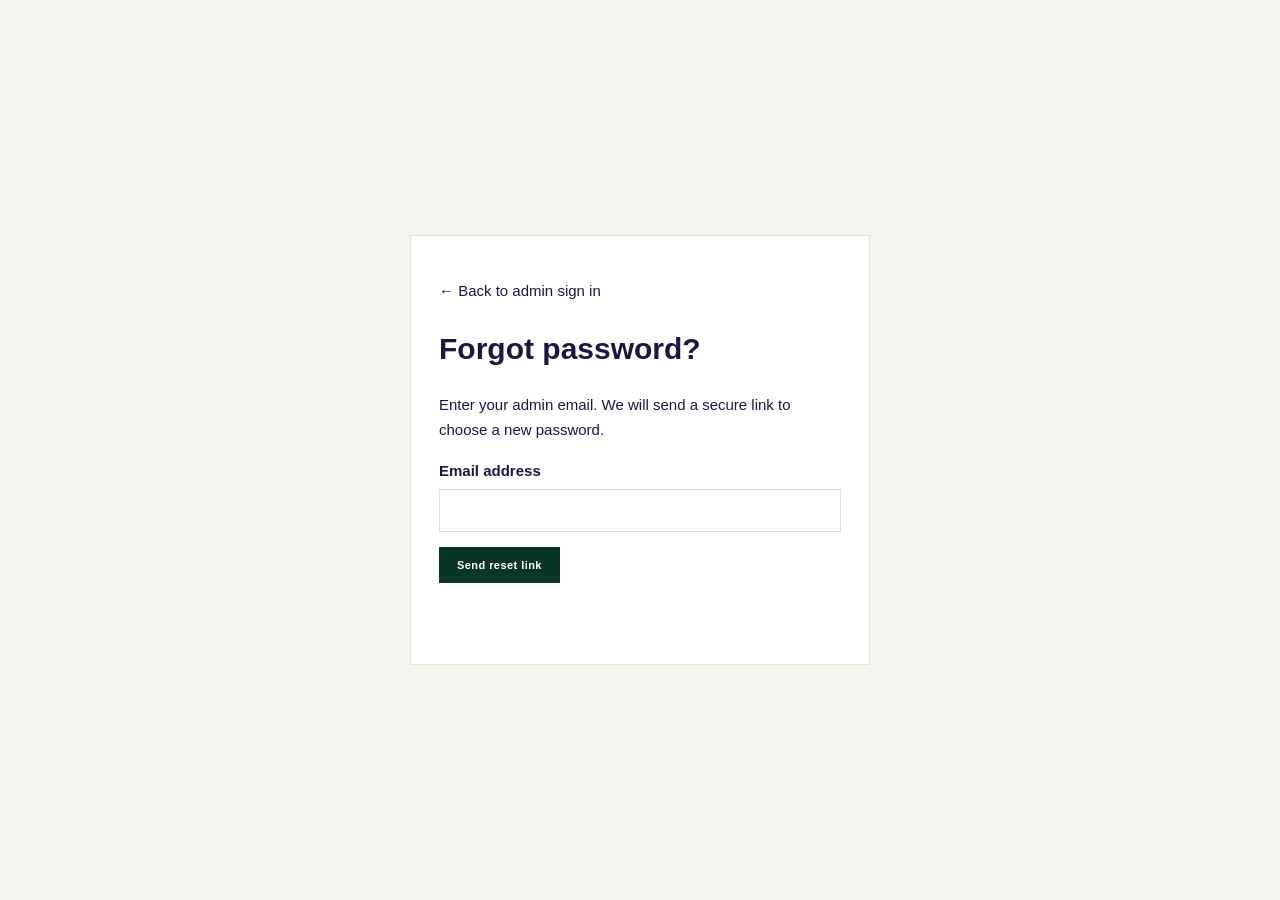
<file: forgot-password.html>
<!doctype html>
<html lang="en"><head><meta charset="utf-8"><meta name="robots" content="noindex, nofollow"><meta name="viewport" content="width=device-width,initial-scale=1"><meta name="theme-color" content="#092c24"><title>Reset Admin Password | Pakistan Scholars</title><link rel="stylesheet" href="styles.css"><style>
body{background:#f4f5ef;min-height:100vh;display:grid;place-items:center;padding:20px}.card{background:white;width:min(100%,460px);padding:28px;border:1px solid #e1e5dc}.field label{display:block;font-weight:700;margin:16px 0 6px}.field input{width:100%;padding:13px;border:1px solid #dce2da}.btn{background:#0c352a;color:white;border:0;padding:12px 18px;cursor:pointer}.status{font-size:14px;line-height:1.5;min-height:24px}
</style></head><body><main class="card"><p><a href="admin.html">← Back to admin sign in</a></p><h1>Forgot password?</h1><p>Enter your admin email. We will send a secure link to choose a new password.</p><form id="resetForm"><div class="field"><label for="email">Email address</label><input id="email" type="email" autocomplete="email" required></div><p><button class="btn" type="submit">Send reset link</button></p></form><p class="status" id="status" role="status"></p></main>
<script type="module">
import{createClient}from"https://esm.sh/@supabase/supabase-js@2.119.0";
const db=createClient("https://vuptztqeqblngbpflqzt.supabase.co","sb_publishable_fglLwYtA9GpLJdkwRc90Jw_dNw7TtK8");
const form=document.getElementById("resetForm"),status=document.getElementById("status");
form.addEventListener("submit",async e=>{e.preventDefault();status.textContent="Sending secure reset link…";const{error}=await db.auth.resetPasswordForEmail(document.getElementById("email").value.trim(),{redirectTo:location.origin+"/reset-password.html"});status.textContent=error?"Could not send link: "+error.message:"If this email has an account, a password reset link has been sent. Check Inbox and Spam.";});
</script></body></html>
</file>
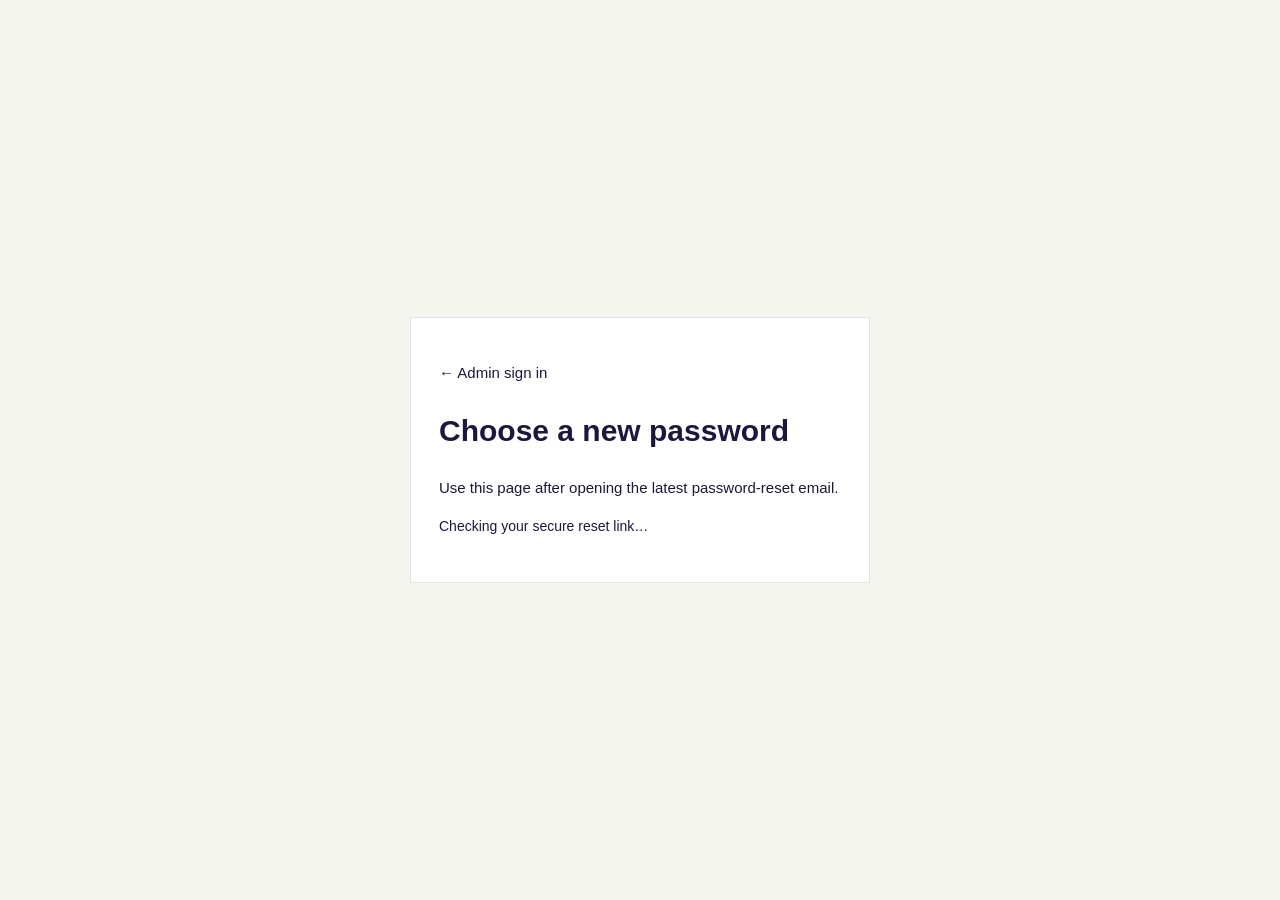
<file: reset-password.html>
<!doctype html>
<html lang="en"><head><meta charset="utf-8"><meta name="robots" content="noindex, nofollow"><meta name="viewport" content="width=device-width,initial-scale=1"><meta name="theme-color" content="#092c24"><title>Choose New Password | Pakistan Scholars</title><link rel="stylesheet" href="styles.css"><style>
body{background:#f4f5ef;min-height:100vh;display:grid;place-items:center;padding:20px}.card{background:white;width:min(100%,460px);padding:28px;border:1px solid #e1e5dc}.field label{display:block;font-weight:700;margin:16px 0 6px}.field input{width:100%;padding:13px;border:1px solid #dce2da}.btn{background:#0c352a;color:white;border:0;padding:12px 18px;cursor:pointer}.status{font-size:14px;line-height:1.5;min-height:24px}form[hidden]{display:none}
</style></head><body><main class="card"><p><a href="admin.html">← Admin sign in</a></p><h1>Choose a new password</h1><p>Use this page after opening the latest password-reset email.</p><form id="passwordForm" hidden><div class="field"><label for="newPassword">New password</label><input id="newPassword" type="password" minlength="12" autocomplete="new-password" required></div><div class="field"><label for="confirmPassword">Confirm new password</label><input id="confirmPassword" type="password" minlength="12" autocomplete="new-password" required></div><p><button class="btn" type="submit">Save new password</button></p></form><p class="status" id="status" role="status">Checking your secure reset link…</p></main>
<script type="module">
import{createClient}from"https://esm.sh/@supabase/supabase-js@2.119.0";
const db=createClient("https://vuptztqeqblngbpflqzt.supabase.co","sb_publishable_fglLwYtA9GpLJdkwRc90Jw_dNw7TtK8");
const form=document.getElementById("passwordForm"),status=document.getElementById("status");
let recoveryReady=false;
db.auth.onAuthStateChange((event,session)=>{if(event==="PASSWORD_RECOVERY"&&session){recoveryReady=true;form.hidden=false;status.textContent="Reset link verified. Enter your new password below."; }});
const{data:{session},error}=await db.auth.getSession();
if(error)status.textContent="Could not verify reset session: "+error.message;
else if(session&&!recoveryReady){form.hidden=false;status.textContent="Secure session found. You can choose a new password.";}
else if(!recoveryReady)status.textContent="No active reset session found. Please request a fresh reset email and open its newest link on this device.";
form.addEventListener("submit",async e=>{e.preventDefault();const p=document.getElementById("newPassword").value,c=document.getElementById("confirmPassword").value;if(p.length<12){status.textContent="Password must be at least 12 characters.";return;}if(p!==c){status.textContent="Passwords do not match.";return;}status.textContent="Saving new password…";const{error}=await db.auth.updateUser({password:p});if(error){status.textContent="Could not update password: "+error.message;return;}status.textContent="Password updated successfully. You can now sign in to the admin dashboard.";form.hidden=true;await db.auth.signOut();});
</script></body></html>
</file>
<file: styles.css>
:root{--green:#101D3A;--green2:#1D3158;--gold:#BFC8D8;--cream:#F2F4F8;--ink:#253247;--muted:#697587;--line:#DCE1E9;--white:#fff;--serif:"Playfair Display",Georgia,serif;--sans:"DM Sans",Arial,sans-serif}*{box-sizing:border-box}html{scroll-behavior:smooth;scroll-padding-top:88px}body{margin:0;font-family:var(--sans);color:var(--ink);background:#fff;font-size:15px;line-height:1.65}a{color:inherit;text-decoration:none}img{display:block;width:100%;object-fit:cover}.container{width:min(1160px,calc(100% - 48px));margin:auto}.topbar{background:#0B1428;color:#d7e2db;font-size:11px;letter-spacing:.04em}.topbar-inner{height:37px;display:flex;align-items:center;justify-content:space-between}.topbar a{color:#fff}.top-sep{margin:0 12px;color:#72867d}.site-header{height:82px;background:#fff;position:sticky;top:0;z-index:20;border-bottom:1px solid rgba(15,50,39,.08)}.nav-wrap{height:100%;display:flex;align-items:center;justify-content:space-between}.brand{display:flex;align-items:center;gap:11px}.brand-mark{width:43px;height:43px;border:1px solid var(--gold);background:var(--green);color:var(--gold);display:grid;place-items:center;font-family:var(--serif);font-weight:800;font-size:18px;letter-spacing:-2px}.brand-copy{display:flex;flex-direction:column;line-height:1.3}.brand-copy strong{font-size:12px;letter-spacing:.11em;color:var(--green);font-weight:800}.brand-copy small{font-size:9px;letter-spacing:.17em;color:#8a918b;margin-top:4px}.main-nav{display:flex;align-items:center;gap:27px;font-size:12px;font-weight:700;color:#526078}.main-nav>a:not(.nav-cta):hover,.main-nav>a.active{color:#6D7F9E}.nav-cta{background:var(--green);color:#fff;padding:13px 18px}.nav-cta span{color:var(--gold);margin-left:9px}.menu-toggle{display:none;background:none;border:0;font-size:25px;color:var(--green)}.hero{height:650px;min-height:570px;position:relative;background:#17294A url("https://images.unsplash.com/photo-1503676260728-1c00da094a0b?auto=format&fit=crop&w=2200&q=90") center 44%/cover no-repeat;color:#fff;display:flex;align-items:center}.hero-shade{position:absolute;inset:0;background:linear-gradient(90deg,rgba(4,28,22,.94) 0%,rgba(5,34,27,.79) 43%,rgba(5,34,27,.14) 100%),linear-gradient(0deg,rgba(5,27,22,.38),transparent 40%)}.hero-content{position:relative;padding-bottom:25px}.eyebrow{display:flex;align-items:center;gap:10px;font-size:10px;letter-spacing:.2em;font-weight:800;color:#7B8CA8}.eyebrow>span{width:25px;height:1px;background:var(--gold)}.eyebrow.light{color:#e4d3a8}.hero h1,.section-heading h2,.intro-copy h2,.academics-copy h2,.admissions-grid h2{font-family:var(--serif);font-size:clamp(42px,5.7vw,70px);line-height:1.08;letter-spacing:-.035em;font-weight:600;margin:22px 0}.hero h1 em,.section-heading h2 em,.intro-copy h2 em,.academics-copy h2 em,.admissions-grid h2 em{font-weight:600;color:var(--gold)}.hero-lead{max-width:490px;color:#e0e8e2;font-size:16px;line-height:1.8}.hero-actions{display:flex;align-items:center;gap:30px;margin-top:30px}.btn{display:inline-flex;align-items:center;justify-content:center;gap:28px;padding:15px 20px;font-size:11px;font-weight:800;letter-spacing:.04em;border:0;cursor:pointer;transition:transform .2s,background .2s}.btn:hover{transform:translateY(-2px)}.btn-gold{background:var(--gold);color:#18271f}.btn-gold:hover{background:#DCE3EF}.btn span{font-size:17px}.text-link{font-size:11px;font-weight:700}.light-link{color:#fff}.light-link span{color:var(--gold);margin-left:8px}.hero-note{display:flex;align-items:center;gap:13px;margin-top:67px}.note-icon{width:35px;height:35px;border:1px solid rgba(191,200,216,.7);color:var(--gold);display:grid;place-items:center}.hero-note span:last-child{display:flex;flex-direction:column}.hero-note strong{font-size:11px}.hero-note small{font-size:10px;color:#c4d0c9}.hero-bottom{position:absolute;bottom:0;left:0;right:0;border-top:1px solid rgba(255,255,255,.2);padding:14px max(24px,calc((100% - 1160px)/2));display:flex;justify-content:space-between;color:#d4ded7;font-size:9px;letter-spacing:.15em}.section-pad{padding:105px 0}.intro-grid{display:grid;grid-template-columns:1fr 1fr;gap:100px;align-items:center}.intro-visual{position:relative;padding:0 28px 35px 0}.intro-main-img{height:470px;object-fit:cover}.image-stamp{position:absolute;right:0;top:35px;background:var(--gold);width:115px;height:115px;display:flex;flex-direction:column;align-items:center;justify-content:center;color:var(--green)}.image-stamp strong{font-family:var(--serif);font-size:34px;line-height:1}.image-stamp span{text-align:center;font-size:8px;letter-spacing:.15em;line-height:1.5;margin-top:7px;font-weight:800}.intro-caption{position:absolute;bottom:0;left:30px;background:#fff;padding:14px 20px;font-size:10px;font-weight:700;letter-spacing:.04em;box-shadow:0 8px 30px #1b302013}.caption-line{display:inline-block;width:25px;height:1px;background:var(--gold);vertical-align:middle;margin-right:10px}.intro-copy h2,.section-heading h2{font-size:clamp(38px,4.2vw,53px);color:var(--green);margin:19px 0}.intro-copy h2 em,.section-heading h2 em{color:#8191AA}.intro-copy p{color:var(--muted);font-size:13px;line-height:1.9}.intro-copy p.lead{font-size:17px;color:#44536A;line-height:1.7}.under-link{display:inline-flex;gap:25px;align-items:center;border-bottom:1px solid #AEB9CA;padding-bottom:8px;margin-top:18px;font-size:11px;font-weight:800;color:var(--green)}.under-link span{color:#a47c36;font-size:18px}.mini-stats{display:flex;gap:42px;margin-top:44px;padding-top:25px;border-top:1px solid var(--line)}.mini-stats div{display:flex;flex-direction:column}.mini-stats strong{font-family:var(--serif);font-size:27px;color:var(--green)}.mini-stats span{font-size:9px;color:var(--muted);letter-spacing:.07em}.values-band{background:var(--cream);padding:38px 0}.values-grid{display:grid;grid-template-columns:repeat(3,1fr);gap:45px}.values-grid>div{display:flex;gap:19px;align-items:flex-start}.value-no{font-family:var(--serif);font-size:25px;color:#8C9CB5}.values-grid h3{font-family:var(--serif);font-size:18px;color:var(--green);margin:0 0 5px}.values-grid p{font-size:11px;color:var(--muted);margin:0;max-width:230px}.section-heading{display:flex;align-items:flex-end;justify-content:space-between;gap:50px;margin-bottom:42px}.section-heading h2{margin-bottom:0}.section-heading>p{max-width:360px;color:var(--muted);font-size:12px;line-height:1.9;margin:0 0 5px}.campus-section{background:#fff}.campus-grid{display:grid;grid-template-columns:1fr 1fr;gap:25px}.campus-card{border:1px solid var(--line);background:#fff;transition:transform .25s,box-shadow .25s}.campus-card:hover{transform:translateY(-5px);box-shadow:0 18px 35px #25324712}.campus-image{height:270px;position:relative;overflow:hidden}.campus-image img{height:100%;transition:transform .5s}.campus-card:hover img{transform:scale(1.04)}.campus-tag{position:absolute;left:20px;top:20px;background:var(--gold);padding:8px 12px;font-size:8px;font-weight:800;letter-spacing:.15em;color:var(--green)}.campus-info{padding:22px 24px;display:flex;justify-content:space-between;align-items:center}.campus-info h3{font-family:var(--serif);font-size:22px;color:var(--green);margin:0 0 4px}.campus-info p{font-size:10px;color:var(--muted);margin:0}.round-arrow{border:1px solid #CBD3E0;width:36px;height:36px;display:grid;place-items:center;color:#7B8CA8}.academics-section{background:var(--green);color:#fff}.academics-grid{display:grid;grid-template-columns:.9fr 1.1fr;gap:100px;align-items:center}.academics-copy h2,.admissions-grid h2{font-size:clamp(39px,4.6vw,56px);margin:20px 0}.academics-copy p,.admissions-grid>div>p{color:#c0d0c7;font-size:13px;line-height:1.9;max-width:440px}.btn-outline-light{border:1px solid #8da69a;color:#fff;margin-top:22px}.btn-outline-light span{color:var(--gold)}.feature-list{border-top:1px solid #527065}.feature-item{display:grid;grid-template-columns:42px 1fr 25px;gap:17px;align-items:start;padding:25px 0;border-bottom:1px solid #527065}.feature-item>span{color:var(--gold);font-size:23px}.feature-item h3{font-family:var(--serif);font-size:19px;margin:0 0 5px}.feature-item p{font-size:11px;color:#b8c9c0;margin:0}.feature-item>b{font-size:9px;color:#92a69c}.results-section{background:var(--cream)}.results-heading{margin-bottom:35px}.result-feature{background:var(--green);color:#fff;display:grid;grid-template-columns:1fr 270px;min-height:300px}.result-left{padding:43px 55px;position:relative;isolation:isolate;overflow:hidden;background:#101d3a}.result-topper-photo{position:absolute;inset:0;width:100%;height:100%;object-fit:cover;object-position:center 32%;opacity:.42;z-index:0}.result-left:after{content:'';position:absolute;inset:0;background:linear-gradient(90deg,rgba(16,29,58,.91) 0%,rgba(16,29,58,.72) 58%,rgba(16,29,58,.52) 100%);z-index:1;pointer-events:none}.result-left>*:not(.result-topper-photo){position:relative;z-index:2}.result-label,.result-year{display:block;font-size:9px;letter-spacing:.17em;font-weight:800;color:var(--gold)}.result-year{color:#b9c9c0;margin-top:9px}.result-score{font-family:var(--serif);font-size:76px;line-height:1.2;color:#fff;margin-top:10px}.result-score span{font-family:var(--sans);font-size:20px;color:#a9bcb2}.result-left>p{font-size:11px;color:#c0d0c7;margin:0}.result-student{margin-top:19px;font-weight:700;font-size:13px}.result-student span{font-weight:400;color:#b9c9c0;font-size:11px}.result-right{background:#1A2B4C;display:flex;flex-direction:column;align-items:center;justify-content:center;text-align:center;color:#e6d3a5;letter-spacing:.2em;font-size:12px;line-height:1.8}.laurel{font-size:53px;color:var(--gold);margin-bottom:12px}.result-right small{font-size:8px;letter-spacing:.17em;color:#a9bcb2;margin-top:22px}.archive-row{display:flex;justify-content:space-between;align-items:center;padding:29px 0 18px;border-bottom:1px solid #dfe0d7}.archive-row h3{font-family:var(--serif);color:var(--green);font-size:20px;margin:0}.archive-row p{font-size:11px;color:var(--muted);margin:3px 0 0}.archive-row .under-link{margin:0}.result-years{display:flex;gap:10px;margin-top:17px}.year-chip{border:1px solid #dedfd7;padding:9px 13px;font-size:10px;font-weight:800;color:var(--green)}.year-chip small{font-weight:400;color:var(--muted);margin-left:7px}.year-chip.current{background:#E3E8F0;border-color:#E3E8F0}.life-grid{display:grid;grid-template-columns:1.3fr 1fr 1fr;grid-template-rows:270px;gap:18px}.life-card{position:relative;overflow:hidden;background:#193c31}.life-card img{height:100%;transition:transform .5s;opacity:.85}.life-card:hover img{transform:scale(1.05)}.life-overlay{position:absolute;inset:0;background:linear-gradient(0deg,rgba(5,26,21,.88),transparent 65%);display:flex;flex-direction:column;justify-content:flex-end;padding:22px;color:#fff}.life-overlay span{font-size:8px;letter-spacing:.18em;color:var(--gold);font-weight:800}.life-overlay h3{font-family:var(--serif);font-size:22px;margin:5px 0}.life-overlay p{font-size:10px;color:#d1ddd6;margin:0}.image-disclaimer{font-size:9px;color:#8a918b;margin-top:15px}.admissions-section{background:#111F3D;color:#fff;position:relative;overflow:hidden}.admissions-section:before{content:"";position:absolute;right:-25px;top:-130px;font-family:var(--serif);font-size:420px;color:#ffffff08;pointer-events:none}.admissions-grid{position:relative;display:grid;grid-template-columns:1fr .85fr;gap:100px;align-items:center}.admissions-grid h2{margin-bottom:20px}.admission-points{display:flex;flex-direction:column;gap:10px;margin-top:28px;color:#d6e1db;font-size:11px}.admission-points span:first-letter{color:var(--gold)}.admission-form{background:#fff;color:var(--ink);padding:34px 36px;box-shadow:0 20px 60px #001a1433}.form-top{display:flex;justify-content:space-between;color:#7B8CA8;font-size:8px;font-weight:800;letter-spacing:.16em}.form-top span:last-child{color:#9ba39d}.admission-form h3{font-family:var(--serif);font-size:25px;color:var(--green);margin:12px 0 2px}.admission-form>p{font-size:10px;color:var(--muted);margin:0 0 20px}.admission-form label{display:block;font-size:9px;font-weight:800;color:#46544c;margin:12px 0 5px}.admission-form input,.admission-form select{width:100%;height:42px;border:1px solid #e1e5df;background:#FAFBFD;padding:0 11px;font-family:var(--sans);font-size:11px;color:var(--ink);outline:none;border-radius:0}.admission-form input:focus,.admission-form select:focus{border-color:#8FA0B9}.form-row{display:grid;grid-template-columns:1fr 1fr;gap:12px}.form-submit{width:100%;margin-top:20px}.form-privacy{display:block;text-align:center;font-size:8px;color:#929a94;margin-top:11px;line-height:1.5}.form-status{font-size:10px;color:#246b4d;min-height:0;margin:8px 0 0}.contact-strip{background:var(--gold);padding:35px 0}.contact-inner{display:flex;align-items:center;justify-content:space-between}.contact-kicker{font-size:8px;letter-spacing:.2em;font-weight:800;color:#5c4a29}.contact-inner h2{font-family:var(--serif);font-size:26px;color:var(--green);margin:5px 0 0}.btn-dark{background:var(--green);color:#fff}.btn-dark span{color:var(--gold)}.footer{background:#0B1428;color:#fff;padding:55px 0 0}.footer-main{display:grid;grid-template-columns:1.5fr .7fr 1fr;gap:80px;padding-bottom:45px}.brand-light .brand-mark{background:transparent}.brand-light .brand-copy strong{color:#fff}.brand-light .brand-copy small{color:#9aafa4}.footer-brand p{font-size:11px;color:#a9bcb2;max-width:260px;margin-top:20px}.footer-main h4{font-size:9px;letter-spacing:.18em;color:var(--gold);margin:0 0 18px}.footer-main>div:not(:first-child){display:flex;flex-direction:column;align-items:flex-start;gap:10px}.footer-main>div>a:not(.brand),.footer-main>div>span{font-size:10px;color:#c0d0c7}.footer-main a:hover{color:var(--gold)}.footer-bottom{border-top:1px solid #315147;display:flex;justify-content:space-between;padding:17px 0;color:#8fa59a;font-size:9px}.whatsapp-float{position:fixed;right:22px;bottom:22px;width:52px;height:52px;background:#1c9b60;color:#fff;border-radius:50%;display:grid;place-items:center;font-size:26px;z-index:30;box-shadow:0 8px 25px #101D3A40;transition:transform .2s}.whatsapp-float:hover{transform:translateY(-4px)}@media(max-width:900px){.main-nav{gap:15px}.main-nav>a{font-size:10px}.intro-grid{gap:55px}.academics-grid,.admissions-grid{gap:55px}.footer-main{gap:40px}}@media(max-width:700px){.container{width:min(100% - 36px,560px)}.topbar-inner{height:auto;min-height:35px;font-size:9px}.topbar-inner>span{display:none}.topbar-inner>div{width:100%;display:flex;justify-content:space-between}.site-header{height:70px}.brand-mark{width:39px;height:39px}.brand-copy strong{font-size:10px}.brand-copy small{font-size:8px}.menu-toggle{display:block}.main-nav{display:none;position:absolute;left:0;right:0;top:70px;background:#fff;padding:15px 22px 22px;box-shadow:0 14px 25px #101D3A18;flex-direction:column;align-items:stretch;gap:0}.main-nav.open{display:flex}.main-nav>a:not(.nav-cta){padding:12px 0;border-bottom:1px solid #edf0eb;font-size:12px}.nav-cta{text-align:center;margin-top:14px}.hero{height:610px;min-height:0;background-position:58% center}.hero-shade{background:linear-gradient(90deg,rgba(4,28,22,.92),rgba(5,34,27,.55)),linear-gradient(0deg,rgba(5,27,22,.35),transparent)}.hero h1{font-size:47px}.hero-lead{font-size:13px;max-width:340px}.hero-actions{align-items:flex-start;flex-direction:column;gap:18px}.hero-note{margin-top:45px}.hero-bottom{font-size:7px;letter-spacing:.1em}.section-pad{padding:70px 0}.intro-grid,.academics-grid,.admissions-grid{grid-template-columns:1fr;gap:40px}.intro-visual{padding-right:18px}.intro-main-img{height:350px}.image-stamp{width:95px;height:95px;top:20px}.intro-copy h2,.section-heading h2{font-size:42px}.mini-stats{gap:28px;margin-top:30px}.values-grid{grid-template-columns:1fr;gap:25px}.values-band{padding:32px 0}.section-heading{display:block;margin-bottom:30px}.section-heading>p{margin-top:18px}.campus-grid{grid-template-columns:1fr;gap:18px}.campus-image{height:220px}.academics-grid{gap:32px}.result-feature{grid-template-columns:1fr}.result-left{padding:32px 25px}.result-score{font-size:65px}.result-right{min-height:180px;padding:25px}.archive-row{display:block}.archive-row .under-link{margin-top:15px}.result-years{flex-wrap:wrap}.year-chip{font-size:9px}.year-chip small{display:block;margin:2px 0 0}.life-grid{grid-template-columns:1fr 1fr;grid-template-rows:220px 180px}.life-large{grid-column:1/-1}.life-overlay{padding:15px}.life-overlay h3{font-size:19px}.admissions-grid{gap:32px}.admission-form{padding:27px 22px}.contact-inner{align-items:flex-start;gap:20px;flex-direction:column}.contact-inner h2{font-size:24px}.footer-main{grid-template-columns:1fr 1fr;gap:32px}.footer-brand{grid-column:1/-1}.footer-bottom{gap:10px;flex-direction:column}.whatsapp-float{width:48px;height:48px;right:15px;bottom:15px}}@media(max-width:380px){.hero h1{font-size:40px}.form-row{grid-template-columns:1fr;gap:0}.footer-main{gap:25px}.mini-stats{gap:20px}}

/* Premium motion & subtle 3D depth */
@media (prefers-reduced-motion: no-preference) {
  .hero:after{content:"";position:absolute;inset:8% 5% auto auto;width:min(34vw,420px);aspect-ratio:1;border:1px solid rgba(191,200,216,.2);border-radius:50%;box-shadow:0 0 0 28px rgba(191,200,216,.035),0 0 0 58px rgba(191,200,216,.025);pointer-events:none;animation:heroOrbit 18s linear infinite}
  .hero-note .note-icon{animation:softFloat 4s ease-in-out infinite}
  .brand-mark{transition:transform .5s cubic-bezier(.2,.8,.2,1),box-shadow .5s}
  .brand:hover .brand-mark{transform:rotateY(24deg) rotateX(12deg) translateY(-3px);box-shadow:8px 10px 0 rgba(191,200,216,.2)}
  .image-stamp{transform:perspective(700px) rotateY(-8deg) rotateX(5deg);transition:transform .6s cubic-bezier(.2,.8,.2,1),box-shadow .6s}
  .intro-visual:hover .image-stamp{transform:perspective(700px) rotateY(0) rotateX(0) translateZ(18px);box-shadow:0 18px 35px rgba(16,29,58,.18)}
  .campus-card,.life-card,.result-feature,.admission-form{transform-style:preserve-3d;backface-visibility:hidden;transition:transform .35s ease,box-shadow .35s ease}
  .campus-card:hover,.life-card:hover{box-shadow:0 24px 45px rgba(16,29,58,.16)}
  .feature-item{transition:transform .35s ease,padding-left .35s ease}
  .feature-item:hover{transform:translateX(7px);padding-left:7px}
  .btn{transform-style:preserve-3d}
  .btn:hover{transform:translateY(-3px) perspective(500px) rotateX(3deg)}
  .motion-reveal{opacity:0;transform:translateY(28px) scale(.985);transition:opacity .75s ease,transform .75s cubic-bezier(.2,.7,.2,1)}
  .motion-reveal.is-visible{opacity:1;transform:translateY(0) scale(1)}
  @keyframes heroOrbit{to{transform:rotate(360deg)}}
  @keyframes softFloat{0%,100%{transform:translateY(0)}50%{transform:translateY(-8px)}}
}
@media (prefers-reduced-motion: reduce){*,*::before,*::after{scroll-behavior:auto!important;animation-duration:.01ms!important;animation-iteration-count:1!important;transition-duration:.01ms!important}}
@media (hover:none){.campus-card:hover,.life-card:hover,.brand:hover .brand-mark{transform:none}}

/* Searchable annual result archive */
.sr-only{position:absolute;width:1px;height:1px;padding:0;margin:-1px;overflow:hidden;clip:rect(0,0,0,0);white-space:nowrap;border:0}
.results-tools{display:flex;align-items:center;justify-content:space-between;gap:15px;margin:22px 0 12px}
.results-tools input{width:min(100%,420px);height:46px;border:1px solid #d9ddd5;background:#fff;padding:0 15px;font:inherit;font-size:13px;color:var(--ink);outline:none}
.results-tools input:focus{border-color:#8191AA;box-shadow:0 0 0 3px #8191AA18}
#resultCount{font-size:11px;color:var(--muted);white-space:nowrap}
.results-table-wrap{overflow-x:auto;background:#fff;border:1px solid #e1e3dc}
.results-table{width:100%;border-collapse:collapse;min-width:560px;text-align:left}
.results-table th{background:#101D3A;color:#fff;padding:15px 17px;font-size:10px;letter-spacing:.08em;text-transform:uppercase}
.results-table td{padding:13px 17px;border-bottom:1px solid #eceee8;font-size:12px;color:#3f4e46}
.results-table tbody tr:nth-child(even){background:#F8F9FC}
.results-table tbody tr:hover{background:#f0eadc}
.results-table td:first-child{font-weight:800;color:#7B8CA8}
.results-note{font-size:10px;line-height:1.7;color:#7b857e;margin-top:12px}
@media(max-width:600px){.results-tools{align-items:stretch;flex-direction:column}.results-tools input{width:100%}.results-table th,.results-table td{padding:12px 13px}}


/* Key features and founder profile */
.key-features-section{background:#F1F3F7}
.key-features-grid{display:grid;grid-template-columns:repeat(3,minmax(0,1fr));gap:14px}
.key-feature-card{display:flex;gap:16px;align-items:flex-start;min-height:142px;padding:24px 21px;background:#fff;border:1px solid #e8e7df;transition:transform .25s,box-shadow .25s,border-color .25s}
.key-feature-card:hover{transform:translateY(-4px);border-color:#BFC8D8;box-shadow:0 14px 32px #25324710}
.key-feature-card>span{font-family:var(--serif);font-size:22px;color:#8C9CB5;line-height:1.2}
.key-feature-card h3{font-family:var(--serif);font-size:17px;line-height:1.35;color:var(--green);margin:0 0 8px}
.key-feature-card p{font-size:11px;line-height:1.75;color:var(--muted);margin:0}
.founder-section{background:#fff}
.founder-grid{display:grid;grid-template-columns:.78fr 1.22fr;gap:85px;align-items:center}
.founder-visual{min-height:540px;position:relative;display:flex;align-items:center;justify-content:center;overflow:hidden;background:radial-gradient(circle at 50% 42%,#273D64 0,#1B2D50 48%,#0B1428 100%)}
.founder-visual:before,.founder-visual:after{content:"";position:absolute;border:1px solid #BFC8D855;border-radius:50%;width:340px;height:340px}
.founder-visual:after{width:430px;height:430px}
.founder-monogram{font-family:var(--serif);font-size:130px;letter-spacing:-.1em;color:#BFC8D8;position:relative;z-index:1;text-shadow:0 10px 35px #0004}
.founder-caption{position:absolute;bottom:25px;left:20px;right:20px;text-align:center;color:#e6d3a5;font-size:9px;letter-spacing:.2em}
.founder-copy h2{font-family:var(--serif);font-size:clamp(38px,4.2vw,53px);line-height:1.1;color:var(--green);margin:18px 0 22px}
.founder-copy h2 em{color:#8191AA}
.founder-copy>p:not(.founder-role){font-size:12px;line-height:1.95;color:var(--muted);margin:13px 0}
.founder-role{display:flex;flex-direction:column;gap:4px;font-family:var(--serif);font-size:21px;color:var(--green);font-weight:700;margin:0 0 18px}
.founder-role span{font-family:var(--sans);font-size:9px;letter-spacing:.12em;text-transform:uppercase;color:#a17d40;font-weight:800}
.founder-vision{margin-top:24px;padding:20px 23px;background:var(--cream);border-left:3px solid var(--gold)}
.founder-vision>span{font-size:8px;letter-spacing:.2em;font-weight:800;color:#7B8CA8}
.founder-vision blockquote{font-family:var(--serif);font-size:18px;line-height:1.55;color:var(--green);margin:8px 0 0}
@media(max-width:900px){.key-features-grid{grid-template-columns:repeat(2,minmax(0,1fr))}.founder-grid{gap:45px}}
@media(max-width:700px){.key-features-grid{grid-template-columns:1fr}.key-feature-card{min-height:0;padding:20px}.founder-grid{grid-template-columns:1fr;gap:35px}.founder-visual{min-height:300px}.founder-monogram{font-size:95px}.founder-visual:before{width:220px;height:220px}.founder-visual:after{width:280px;height:280px}.founder-copy h2{font-size:39px}}

/* Public school photo gallery */
.published-gallery-section{background:#F1F3F7}
.published-gallery-grid{display:grid;grid-template-columns:repeat(3,minmax(0,1fr));gap:18px}
.published-gallery-card{position:relative;overflow:hidden;background:#fff;border:1px solid #e5e5dc;box-shadow:0 10px 28px #101D3A10}
.published-gallery-card img{display:block;width:100%;height:260px;object-fit:cover;background:#e9ece6;transition:transform .5s ease}
.published-gallery-card:hover img{transform:scale(1.035)}
.published-gallery-caption{padding:16px 18px}
.published-gallery-caption span{font-size:9px;letter-spacing:.14em;text-transform:uppercase;color:#7B8CA8;font-weight:800}
.published-gallery-caption h3{font-family:var(--serif);font-size:18px;color:var(--green);margin:6px 0 0}
.published-gallery-empty{grid-column:1/-1;padding:28px;background:#fff;border:1px dashed #d8d9ce;color:var(--muted);font-size:12px}
@media(max-width:700px){.published-gallery-grid{grid-template-columns:1fr 1fr;gap:10px}.published-gallery-card img{height:175px}.published-gallery-caption{padding:12px}.published-gallery-caption h3{font-size:15px}}
@media(max-width:420px){.published-gallery-grid{grid-template-columns:1fr}.published-gallery-card img{height:220px}}

/* Campus contact details */
.campus-contact{margin-top:9px!important;font-weight:800;color:var(--green)!important}
.campus-contact a{color:var(--green);text-decoration:none}
.campus-links{margin-top:4px!important}
.campus-links a{font-size:10px;font-weight:800;color:#7B8CA8;text-decoration:underline;text-underline-offset:3px}
.contact-campus-links{display:flex;flex-wrap:wrap;gap:9px 20px;margin-top:14px}
.contact-campus-links a{font-size:11px;font-weight:700;color:var(--green);text-decoration:underline;text-underline-offset:3px}
.footer-campus-label{font-size:8px;letter-spacing:.12em;color:var(--gold);margin-top:8px}
.admission-form select{cursor:pointer}


/* Midnight Blue + Silver palette refinement to match the approved preview */
:root{
  --green:#101D3A;
  --green2:#1D3158;
  --gold:#C5CEDB;
  --cream:#F2F4F8;
  --ink:#253247;
  --muted:#697587;
  --line:#DCE2EC;
}
.topbar{background:#0B1428;color:#E1E7F0}
.top-sep{color:#8C9BB2}
.site-header{border-bottom-color:#DCE2EC}
.brand-mark{background:#101D3A;color:#E1E7F0;border-color:#C5CEDB}
.brand-copy small{color:#78869B}
.main-nav>a:not(.nav-cta):hover,.main-nav>a.active{color:#526D9B}
.nav-cta,.btn-dark{background:#101D3A;color:#fff}
.nav-cta span,.btn-dark span{color:#D8E0EC}
.hero{background-color:#101D3A}
.hero-shade{background:linear-gradient(90deg,rgba(8,18,43,.96) 0%,rgba(16,29,58,.84) 43%,rgba(16,29,58,.18) 100%),linear-gradient(0deg,rgba(8,18,43,.42),transparent 40%)}
.eyebrow,.intro-copy h2 em,.section-heading h2 em,.founder-copy h2 em{color:#AAB8CE}
.eyebrow.light{color:#E1E7F0}
.btn-gold{background:#D8E0EC;color:#101D3A}
.btn-gold:hover{background:#EEF2F8}
.light-link span,.under-link span{color:#C5CEDB}
.intro-copy h2,.section-heading h2,.campus-info h3,.admission-form h3{color:#101D3A}
.intro-copy p.lead{color:#465873}
.values-band,.results-section,.key-features-section,.published-gallery-section{background:#F2F4F8}
.values-grid h3,.mini-stats strong,.archive-row h3,.key-feature-card h3{color:#101D3A}
.value-no,.key-feature-card>span{color:#8D9DB6}
.campus-card{border-color:#DCE2EC}
.campus-tag{background:#D8E0EC;color:#101D3A}
.round-arrow{border-color:#C5CEDB;color:#526D9B}
.academics-section,.result-feature{background:#101D3A}
.academics-copy h2,.admissions-grid h2{color:#fff}
.feature-list,.feature-item{border-color:#52617C}
.feature-item>span,.result-label,.result-year,.laurel{color:#D8E0EC}
.feature-item p,.academics-copy p,.admissions-grid>div>p{color:#D0D8E5}
.feature-item>b{color:#AAB8CE}
.result-right{background:#1D3158;color:#E1E7F0}
.result-year,.result-student span,.result-left>p{color:#D0D8E5}
.archive-row{border-bottom-color:#DCE2EC}
.year-chip{border-color:#DCE2EC;color:#101D3A}
.year-chip.current{background:#E1E7F0;border-color:#E1E7F0}
.life-card{background:#101D3A}
.life-overlay{background:linear-gradient(0deg,rgba(8,18,43,.92),transparent 65%)}
.life-overlay span{color:#D8E0EC}
.admissions-section{background:#101D3A}
.admission-points{color:#E1E7F0}
.form-top{color:#526D9B}
.admission-form label{color:#35445D}
.admission-form input,.admission-form select{border-color:#DCE2EC;background:#FAFBFD}
.admission-form input:focus,.admission-form select:focus{border-color:#8295B5}
.contact-strip{background:#D8E0EC}
.contact-kicker{color:#52617C}
.contact-inner h2{color:#101D3A}
.footer{background:#0B1428}
.footer-main h4,.footer-campus-label{color:#D8E0EC}
.footer-bottom{border-top-color:#34445F;color:#AAB8CE}
.brand-light .brand-copy small,.footer-brand p,.footer-main>div>a:not(.brand),.footer-main>div>span{color:#D0D8E5}
.brand-light .brand-mark{border-color:#C5CEDB;color:#D8E0EC}
.footer a:hover{color:#fff}
.whatsapp-float{box-shadow:0 8px 25px rgba(16,29,58,.28)}
.results-tools input,.results-table-wrap{border-color:#DCE2EC}
.results-tools input:focus{border-color:#8295B5;box-shadow:0 0 0 3px rgba(130,149,181,.18)}
.results-table th{background:#101D3A}
.results-table td{color:#40506A;border-bottom-color:#E7EAF0}
.results-table tbody tr:nth-child(even){background:#F8F9FC}
.results-table tbody tr:hover{background:#EAF0F8}
.results-table td:first-child{color:#526D9B}
.key-feature-card{border-color:#E0E5ED}
.key-feature-card:hover{border-color:#AAB8CE}
.founder-visual{background:radial-gradient(circle at 50% 42%,#31466D 0,#1D3158 48%,#0B1428 100%)}
.founder-visual:before,.founder-visual:after{border-color:#C5CEDB55}
.founder-monogram{color:#D8E0EC}
.founder-caption{color:#E1E7F0}
.founder-role span,.founder-vision>span{color:#526D9B}
.founder-vision{background:#F2F4F8;border-left-color:#AAB8CE}
.founder-vision blockquote{color:#101D3A}
.published-gallery-card{border-color:#DCE2EC;box-shadow:0 10px 28px rgba(16,29,58,.08)}
.published-gallery-caption span,.campus-links a{color:#526D9B}
.campus-contact,.campus-contact a,.contact-campus-links a{color:#101D3A}
@media(max-width:700px){
 .main-nav{box-shadow:0 14px 25px rgba(16,29,58,.12)}
 .main-nav>a:not(.nav-cta){border-bottom-color:#E7EAF0}
 .hero-shade{background:linear-gradient(90deg,rgba(8,18,43,.94),rgba(16,29,58,.62)),linear-gradient(0deg,rgba(8,18,43,.4),transparent)}
}

/* Approved preview layout: navy navigation, pale-blue hero, white campus cards */
.topbar{background:#0B1428;color:#E8EDF5}
.topbar a{color:#fff}
.site-header{background:#123B70;border-bottom:1px solid #274F82}
.brand-mark{background:#fff;color:#123B70;border-color:#C5CEDB}
.brand-copy strong{color:#fff}
.brand-copy small{color:#D5E0EF}
.main-nav{color:#fff}
.main-nav>a:not(.nav-cta){color:#E8EEF8}
.main-nav>a:not(.nav-cta):hover,.main-nav>a.active{color:#BFD0E6}
.nav-cta{background:#fff;color:#123B70}
.nav-cta span{color:#2878C8}
.menu-toggle{color:#fff}
.preview-hero{height:auto;min-height:440px;padding:82px 0 74px;background:#EAF3FC;color:#123B70;display:flex;align-items:center}
.preview-hero .hero-content{padding:0}
.preview-hero .eyebrow{color:#2878C8}
.preview-hero .eyebrow>span{background:#2878C8}
.preview-hero h1{font-size:clamp(46px,6vw,72px);color:#123B70;margin:18px 0}
.preview-hero h1 em{color:#2878C8}
.preview-hero .hero-lead{color:#405674;font-size:16px}
.preview-hero .hero-actions{margin-top:25px}
.preview-hero .btn-gold{background:#2878C8;color:#fff}
.preview-hero .btn-gold:hover{background:#164F91}
.preview-hero .text-link{color:#123B70}
.preview-hero .text-link span{color:#2878C8;margin-left:7px}
.preview-hero .hero-note{margin-top:35px}
.preview-hero .note-icon{border-color:#AFC5E1;color:#2878C8}
.preview-hero .hero-note strong{color:#123B70}
.preview-hero .hero-note small{color:#526985}
.preview-hero:after{display:none}
.campus-section{background:#fff;padding-top:70px;padding-bottom:78px}
.campus-section .section-heading h2{color:#123B70}
.campus-section .section-heading h2 em{color:#2878C8}
.campus-card{background:#fff;border:1px solid #DCE8F5;border-radius:12px;overflow:hidden;box-shadow:0 8px 26px rgba(18,59,112,.07)}
.campus-image{height:245px}
.campus-tag{background:#2878C8;color:#fff;border-radius:5px}
.campus-info h3{color:#123B70}
.campus-contact,.campus-contact a,.contact-campus-links a{color:#164F91}
.round-arrow{border-color:#BFD0E6;color:#2878C8;border-radius:50%}
@media(max-width:700px){
 .site-header{background:#123B70}
 .main-nav{background:#123B70}
 .main-nav>a:not(.nav-cta){color:#fff;border-bottom-color:#315989}
 .preview-hero{min-height:0;padding:65px 0 55px}
 .preview-hero h1{font-size:46px}
 .campus-section{padding-top:55px;padding-bottom:55px}
 .campus-image{height:215px}
}


/* Approved preview layout: light-blue hero, navy typography, clean white cards */
.preview-hero{
  min-height:540px;height:auto;position:relative;overflow:hidden;
  display:flex;align-items:center;
  color:#101D3A;
  background:linear-gradient(115deg,#EAF2FF 0%,#F5F8FD 58%,#DCE8F8 100%);
}
.preview-hero:before{
  content:"";position:absolute;width:520px;height:520px;border-radius:50%;
  right:-110px;top:50%;transform:translateY(-50%);
  background:radial-gradient(circle,rgba(255,255,255,.92) 0 34%,rgba(196,215,243,.42) 35% 58%,rgba(196,215,243,0) 59%);
  pointer-events:none;
}
.preview-hero:after{display:none!important}
.preview-hero .hero-content{z-index:1;padding-top:64px;padding-bottom:64px}
.preview-hero .eyebrow{color:#526D9B}
.preview-hero .eyebrow>span{background:#8DA8D0}
.preview-hero h1{color:#101D3A;font-size:clamp(48px,6.2vw,76px);line-height:1.04;max-width:700px;margin:20px 0}
.preview-hero h1 em{color:#526D9B;font-style:normal}
.preview-hero .hero-lead{color:#526078;font-size:16px;font-weight:600;letter-spacing:.015em}
.preview-hero .hero-actions{gap:28px}
.preview-hero .btn-gold{background:#17366B;color:#fff;box-shadow:0 10px 24px rgba(16,29,58,.16)}
.preview-hero .btn-gold:hover{background:#244B86}
.preview-hero .text-link{color:#243B63}
.preview-hero .hero-note{margin-top:38px}
.preview-hero .note-icon{border-color:#AABBD5;color:#526D9B}
.preview-hero .hero-note strong{color:#101D3A}
.preview-hero .hero-note small{color:#65748B}
.campus-section{background:#fff}
.campus-section .section-heading{align-items:flex-end}
.campus-section .campus-card{border:1px solid #E0E7F1;border-radius:3px;overflow:hidden;box-shadow:0 10px 30px rgba(16,29,58,.055)}
.campus-section .campus-image{height:245px}
.campus-section .campus-tag{background:#E5EDF9;color:#17366B}
.campus-section .campus-info h3{color:#101D3A}
.campus-section .round-arrow{border-color:#C9D5E6;color:#345A91}
@media(max-width:700px){
 .preview-hero{min-height:500px;height:auto;background:linear-gradient(145deg,#EAF2FF,#F8FAFE 72%,#DCE8F8)}
 .preview-hero:before{width:300px;height:300px;right:-150px;top:20%}
 .preview-hero .hero-content{padding-top:55px;padding-bottom:48px}
 .preview-hero h1{font-size:clamp(43px,12vw,58px);margin:17px 0}
 .preview-hero .hero-lead{font-size:13px}
 .preview-hero .hero-actions{align-items:flex-start;flex-direction:column;gap:17px}
 .preview-hero .hero-note{margin-top:30px}
 .campus-section .campus-image{height:210px}
}


/* Circular 3D school identity mark */
.brand-mark{
  width:54px;height:54px;flex:0 0 54px;position:relative;
  display:grid;place-items:center;overflow:hidden;
  border-radius:50%!important;border:2px solid #d5e4f7;
  background:radial-gradient(circle at 30% 24%,#fff 0%,#f0f6ff 48%,#d5e4f7 100%);
  box-shadow:0 7px 0 #0b2b53,0 11px 22px rgba(8,35,72,.25),inset 0 2px 5px #fff;
  transform-style:preserve-3d;perspective:700px;
  animation:schoolLogo3D 5.2s ease-in-out infinite;
  transition:box-shadow .35s ease,filter .35s ease;
}
.brand-mark:before{
  content:"";position:absolute;inset:3px;border-radius:50%;
  border:1px solid rgba(40,120,200,.25);pointer-events:none;
}
.brand-mark img{
  display:block;width:100%;height:100%;max-width:100%;max-height:100%;
  object-fit:contain;object-position:center;padding:5px;
  border-radius:50%;background:transparent;position:relative;z-index:1;
  filter:drop-shadow(0 2px 2px rgba(12,35,70,.16));
}
.brand:hover .brand-mark{
  box-shadow:0 9px 0 #0b2b53,0 16px 28px rgba(8,35,72,.32),inset 0 2px 5px #fff;
  filter:saturate(1.12);
}
.brand-light .brand-mark{background:radial-gradient(circle at 30% 24%,#fff,#eaf2fc 75%);border-color:#d5e4f7}
@keyframes schoolLogo3D{
  0%,100%{transform:perspective(700px) rotateY(-7deg) rotateX(3deg) translateY(0)}
  25%{transform:perspective(700px) rotateY(0deg) rotateX(0deg) translateY(-2px)}
  50%{transform:perspective(700px) rotateY(8deg) rotateX(-3deg) translateY(-4px)}
  75%{transform:perspective(700px) rotateY(0deg) rotateX(0deg) translateY(-2px)}
}
@media(max-width:700px){.brand-mark{width:46px;height:46px;flex-basis:46px}.brand-mark img{padding:4px}}
@media(prefers-reduced-motion:reduce){.brand-mark{animation:none;transition:none}}


/* Reuse the uploaded school logo in the leadership feature; remove the old PS monogram. */
.founder-monogram{
  width:190px;height:190px;display:grid;place-items:center;position:relative;z-index:1;
  border-radius:50%;overflow:hidden;border:3px solid #d5e4f7;
  background:radial-gradient(circle at 30% 24%,#fff 0%,#edf4ff 52%,#c9d9f0 100%);
  box-shadow:0 12px 0 #081a35,0 24px 42px rgba(0,0,0,.32),inset 0 3px 8px #fff;
  transform-style:preserve-3d;animation:schoolLogo3D 5.2s ease-in-out infinite;
}
.founder-monogram img{width:100%;height:100%;object-fit:contain;object-position:center;padding:14px;border-radius:50%;background:transparent}
@media(max-width:700px){.founder-monogram{width:160px;height:160px}}
@media(prefers-reduced-motion:reduce){.founder-monogram{animation:none}}


/* Continuous spherical 3D rotation for the school logo */
.brand-mark,.founder-monogram{
  animation:schoolLogoSphere 8s linear infinite!important;
  transform-style:preserve-3d;
  backface-visibility:visible;
}
@keyframes schoolLogoSphere{
  0%{transform:perspective(800px) rotateX(0deg) rotateY(0deg) rotateZ(0deg)}
  25%{transform:perspective(800px) rotateX(90deg) rotateY(90deg) rotateZ(0deg)}
  50%{transform:perspective(800px) rotateX(180deg) rotateY(180deg) rotateZ(90deg)}
  75%{transform:perspective(800px) rotateX(270deg) rotateY(270deg) rotateZ(180deg)}
  100%{transform:perspective(800px) rotateX(360deg) rotateY(360deg) rotateZ(360deg)}
}
@media(prefers-reduced-motion:reduce){
  .brand-mark,.founder-monogram{animation:none!important}
}


/* Premium founder portrait: preserve the complete original photo */
.founder-visual{
  position:relative;
  isolation:isolate;
  overflow:hidden;
  min-height:540px;
  padding:34px 24px 82px;
  background:
    radial-gradient(ellipse at 50% 42%,rgba(67,111,171,.48) 0%,transparent 48%),
    linear-gradient(145deg,#0b1d3b 0%,#173866 52%,#09162d 100%);
}
.founder-visual:before,
.founder-visual:after{
  content:"";
  position:absolute;
  left:50%;
  top:50%;
  width:380px;
  height:465px;
  border:1px solid rgba(218,190,127,.78);
  border-radius:22px;
  transform:translate(-50%,-50%) rotate(-2deg);
  box-shadow:0 0 28px rgba(218,190,127,.12),inset 0 0 22px rgba(218,190,127,.06);
  pointer-events:none;
}
.founder-visual:after{
  width:370px;
  height:455px;
  border-color:rgba(206,222,245,.55);
  transform:translate(-50%,-50%) rotate(2deg);
}
.founder-photo{
  position:relative;
  z-index:1;
  display:block;
  width:auto;
  height:auto;
  max-width:min(100%,340px);
  max-height:420px;
  object-fit:contain;
  object-position:center;
  padding:7px;
  border:1px solid #d9bd82;
  border-radius:17px;
  background:#f7f8fb;
  box-shadow:
    0 0 0 3px rgba(10,28,56,.85),
    0 0 0 5px rgba(218,190,127,.82),
    0 22px 48px rgba(0,0,0,.42),
    0 0 34px rgba(127,166,218,.2);
  transition:box-shadow .45s ease;
}
.founder-visual:hover .founder-photo{
  box-shadow:0 0 0 3px rgba(10,28,56,.85),0 0 0 5px rgba(232,204,145,.95),0 28px 56px rgba(0,0,0,.48),0 0 42px rgba(127,166,218,.28);
}
.founder-caption{
  z-index:2;
  bottom:20px;
  padding:10px 14px;
  border:1px solid rgba(218,190,127,.5);
  border-radius:999px;
  background:rgba(7,20,42,.72);
  color:#f1dfb7;
  backdrop-filter:blur(8px);
  letter-spacing:.16em;
}
@media(max-width:700px){
  .founder-visual{min-height:490px;padding:30px 18px 78px}
  .founder-visual:before{width:min(88%,330px);height:410px}
  .founder-visual:after{width:min(86%,320px);height:400px}
  .founder-photo{max-width:min(100%,290px);max-height:365px}
  .founder-caption{font-size:8px;letter-spacing:.12em}
}
@media(prefers-reduced-motion:reduce){.founder-photo{transition:none}}


/* Bhoa Hassan campus managing director profile */
.managing-director-section{background:linear-gradient(180deg,#f7f8fb 0%,#fff 100%)}
.managing-director-grid{display:grid;grid-template-columns:.78fr 1.22fr;gap:85px;align-items:center}
.managing-director-portrait{position:relative;isolation:isolate;overflow:hidden;min-height:480px;display:flex;align-items:center;justify-content:center;padding:30px 24px 82px;background:radial-gradient(ellipse at 50% 42%,rgba(67,111,171,.48) 0%,transparent 48%),linear-gradient(145deg,#0b1d3b 0%,#173866 52%,#09162d 100%)}
.managing-director-portrait:before,.managing-director-portrait:after{content:"";position:absolute;left:50%;top:50%;width:330px;height:400px;border:1px solid rgba(218,190,127,.78);border-radius:22px;transform:translate(-50%,-50%) rotate(-2deg);pointer-events:none;box-shadow:0 0 28px rgba(218,190,127,.12)}
.managing-director-portrait:after{width:320px;height:390px;border-color:rgba(206,222,245,.55);transform:translate(-50%,-50%) rotate(2deg)}
.managing-director-photo{position:relative;z-index:1;display:block;width:auto;height:auto;max-width:min(calc(100% - 48px),340px);max-height:390px;object-fit:contain;object-position:center;margin:auto;padding:7px;border:1px solid #d9bd82;border-radius:17px;background:#f7f8fb;box-shadow:0 0 0 3px rgba(10,28,56,.85),0 0 0 5px rgba(218,190,127,.82),0 22px 48px rgba(0,0,0,.42),0 0 34px rgba(127,166,218,.2);transition:box-shadow .45s ease}
.managing-director-caption{position:absolute;z-index:2;bottom:20px;left:14px;right:14px;text-align:center;padding:10px 12px;border:1px solid rgba(218,190,127,.5);border-radius:999px;background:rgba(7,20,42,.78);color:#f1dfb7;font-size:8px;letter-spacing:.14em}
.managing-director-copy h2{font-family:var(--serif);font-size:clamp(38px,4.2vw,53px);line-height:1.1;color:var(--green);margin:18px 0 22px}
.managing-director-copy h2 em{color:#8191AA}
.managing-director-copy>p:not(.founder-role){font-size:12px;line-height:1.95;color:var(--muted);margin:13px 0}
@media(max-width:700px){.managing-director-grid{grid-template-columns:1fr;gap:35px}.managing-director-portrait{min-height:390px}.managing-director-photo{max-height:300px;max-width:min(calc(100% - 42px),290px)}.managing-director-portrait:before{width:min(88%,330px);height:340px}.managing-director-portrait:after{width:min(86%,320px);height:330px}.managing-director-initials{width:170px;height:170px;font-size:62px}.managing-director-copy h2{font-size:39px}}

/* Results highlight fills the available width without the side panel. */
.result-feature{grid-template-columns:1fr}


/* Improve Haram Suqraat's topper portrait visibility and framing */
.result-feature{grid-template-columns:1fr;min-height:390px}
.result-left{min-height:390px;padding:48px 55px;display:flex;flex-direction:column;align-items:flex-start;justify-content:center}
.result-topper-photo{inset:0 0 0 auto;width:52%;height:100%;object-fit:contain;object-position:center right;opacity:1;background:#101d3a}
.result-left:after{background:linear-gradient(90deg,rgba(16,29,58,.99) 0%,rgba(16,29,58,.96) 34%,rgba(16,29,58,.72) 56%,rgba(16,29,58,.12) 100%)}
.result-left>*:not(.result-topper-photo){max-width:58%}
@media(max-width:700px){.result-feature{min-height:0}.result-left{min-height:470px;padding:30px 22px;justify-content:flex-end}.result-topper-photo{width:100%;height:100%;object-fit:contain;object-position:center top;opacity:.9}.result-left:after{background:linear-gradient(180deg,rgba(16,29,58,.05) 0%,rgba(16,29,58,.28) 35%,rgba(16,29,58,.94) 66%,rgba(16,29,58,.99) 100%)}.result-left>*:not(.result-topper-photo){max-width:100%}.result-score{font-size:60px}}


/* Header identity: keep the logo still and scale the school name on scroll. */
.site-header .brand-mark,
.site-header .brand-mark img{
  animation:none!important;
}
.site-header .brand-mark{
  width:62px;height:62px;flex:0 0 62px;
  transform:none!important;
  transition:width .28s ease,height .28s ease,flex-basis .28s ease,box-shadow .28s ease;
}
.site-header .brand-copy strong{
  font-size:18px;
  letter-spacing:.075em;
  transition:font-size .28s ease,letter-spacing .28s ease;
}
.site-header .brand-copy small{
  font-size:10px;
  transition:font-size .28s ease;
}
.site-header .brand:hover .brand-mark{transform:none!important}
.site-header.is-compact{height:66px}
.site-header.is-compact .brand-mark{
  width:40px;height:40px;flex-basis:40px;
}
.site-header.is-compact .brand-copy strong{font-size:12px;letter-spacing:.06em}
.site-header.is-compact .brand-copy small{font-size:8px}
@media(max-width:700px){
  .site-header .brand-mark{width:54px;height:54px;flex-basis:54px}
  .site-header .brand-copy strong{font-size:15px}
  .site-header .brand-copy small{font-size:9px}
  .site-header.is-compact{height:58px}
  .site-header.is-compact .brand-mark{width:37px;height:37px;flex-basis:37px}
  .site-header.is-compact .brand-copy strong{font-size:11px}
  .site-header.is-compact .brand-copy small{font-size:7px}
  .site-header.is-compact .main-nav{top:58px}
}


/* Expandable leadership biographies */
.profile-extra[hidden]{display:none!important}
.profile-extra:not([hidden]){display:block;animation:profileReveal .28s ease both}
.profile-more-link{
  display:inline;padding:0;margin:0 0 0 4px;border:0;background:transparent;
  color:#18a85b;font:700 inherit;cursor:pointer;text-decoration:none;
  vertical-align:baseline;
}
.profile-more-link:hover,.profile-more-link:focus-visible{text-decoration:underline;color:#118447}
.profile-more-link:focus-visible{outline:2px solid currentColor;outline-offset:3px;border-radius:2px}
@keyframes profileReveal{from{opacity:0;transform:translateY(-6px)}to{opacity:1;transform:translateY(0)}}
@media(prefers-reduced-motion:reduce){.profile-extra:not([hidden]){animation:none}}


/* Clear, easy-to-read labels for both leadership profiles. */
.founder-copy > .eyebrow,
.managing-director-copy > .eyebrow{
  display:inline-flex;
  width:fit-content;
  max-width:100%;
  align-items:center;
  gap:10px;
  padding:8px 12px;
  background:#EEF3FA;
  border-left:3px solid #526D9B;
  color:#17366B;
  font-size:12px;
  line-height:1.5;
  letter-spacing:.12em;
  font-weight:800;
}
.founder-copy > .eyebrow > span,
.managing-director-copy > .eyebrow > span{
  width:20px;
  flex:0 0 20px;
  background:#526D9B;
}
@media(max-width:700px){
  .founder-copy > .eyebrow,
  .managing-director-copy > .eyebrow{
    font-size:10px;
    letter-spacing:.09em;
    padding:8px 10px;
    gap:8px;
  }
  .founder-copy > .eyebrow > span,
  .managing-director-copy > .eyebrow > span{
    width:15px;
    flex-basis:15px;
  }
}


/* CREATIVE 3D LAYOUT — visual-only refresh; existing school content and image sources stay unchanged. */
:root{
  --green:#0b1b3a;
  --green2:#17366b;
  --gold:#d9b75f;
  --cream:#f3f6fc;
  --ink:#1c2b45;
  --muted:#65748d;
  --line:#dce5f2;
}
body{
  background:
    radial-gradient(ellipse at 8% 12%,rgba(76,133,207,.09),transparent 34%),
    radial-gradient(ellipse at 92% 35%,rgba(217,183,95,.10),transparent 30%),
    #f7f9fd;
}
.topbar{
  background:linear-gradient(105deg,#07142e,#102b55 55%,#07142e);
  color:#e8eef8;
}
.site-header{
  background:rgba(255,255,255,.96);
  border-bottom:1px solid #dce5f2;
  box-shadow:0 12px 30px rgba(8,25,55,.09);
  backdrop-filter:blur(14px);
}
.brand-mark{
  border-radius:15px;
  box-shadow:7px 8px 0 rgba(16,45,91,.12),0 12px 25px rgba(8,25,55,.16);
}
.brand-copy strong{color:#102b55}
.brand-copy small{color:#74839b}
.main-nav{color:#344866}
.main-nav>a:not(.nav-cta){color:#344866}
.main-nav>a:not(.nav-cta):hover,.main-nav>a.active{color:#246bc0}
.nav-cta,.btn-gold{
  background:linear-gradient(135deg,#f4d77f,#c89c3f);
  color:#0b1b3a;
  border-radius:999px;
  box-shadow:0 8px 0 rgba(130,91,25,.16),0 14px 26px rgba(14,37,77,.16);
}
.nav-cta span{color:#0b1b3a}
.preview-hero{
  min-height:590px;
  padding:84px 0 76px;
  color:#fff;
  background:
    linear-gradient(90deg,rgba(5,19,48,.96) 0%,rgba(8,31,70,.88) 43%,rgba(8,31,70,.20) 100%),
    url("https://i.postimg.cc/6QF3TLFt/motion-photo-1375676851974595516.jpg") center 48%/cover no-repeat;
  isolation:isolate;
}
.preview-hero:before{
  content:"";
  position:absolute;
  width:min(48vw,560px);
  height:min(48vw,560px);
  right:-100px;
  top:50%;
  transform:translateY(-50%);
  border:1px solid rgba(242,211,133,.42);
  border-radius:50%;
  box-shadow:0 0 0 22px rgba(255,255,255,.05),0 0 0 54px rgba(242,211,133,.07),inset 0 0 50px rgba(255,255,255,.10);
  pointer-events:none;
  z-index:-1;
}
.preview-hero .hero-content{padding-top:34px;padding-bottom:34px}
.preview-hero .eyebrow{color:#f0d78f}
.preview-hero .eyebrow>span{background:#f0d78f}
.preview-hero h1{
  max-width:720px;
  color:#fff;
  font-size:clamp(48px,6.6vw,82px);
  text-shadow:0 7px 24px rgba(0,0,0,.25);
}
.preview-hero h1 em{color:#f1ce70}
.preview-hero .hero-lead{color:#e9eff9;font-size:17px}
.preview-hero .btn-gold{background:linear-gradient(135deg,#f5dc91,#c99b3c);color:#0b1b3a}
.preview-hero .text-link{color:#fff}
.preview-hero .text-link span{color:#f1ce70}
.preview-hero .note-icon{border-color:#e7ca7b;color:#f1ce70}
.preview-hero .hero-note strong{color:#fff}
.preview-hero .hero-note small{color:#d4deed}
.section-pad{padding-top:92px;padding-bottom:92px}
.section-heading h2,.intro-copy h2,.founder-copy h2,.managing-director-copy h2{
  text-shadow:0 4px 14px rgba(16,45,91,.08);
}
.campus-section,.intro-section,.founder-section,.managing-director-section,.life-section{
  background:linear-gradient(180deg,#fff 0%,#f4f7fd 100%);
}
.campus-card,.key-feature-card,.published-gallery-card,.admission-form,.result-feature,.life-card{
  border-radius:20px;
  overflow:hidden;
  box-shadow:0 12px 0 rgba(16,45,91,.045),0 20px 45px rgba(16,45,91,.10);
  transform-style:preserve-3d;
}
.campus-card{
  border:1px solid #dbe5f3;
  transition:transform .35s ease,box-shadow .35s ease;
}
.campus-card:hover{
  transform:perspective(1000px) rotateX(2deg) rotateY(-2deg) translateY(-8px);
  box-shadow:0 18px 0 rgba(16,45,91,.045),0 28px 52px rgba(16,45,91,.16);
}
.campus-image{height:285px}
.campus-image img{transition:transform .7s cubic-bezier(.2,.8,.2,1)}
.campus-card:hover .campus-image img{transform:scale(1.07)}
.campus-tag{border-radius:999px;background:#f0d17b;color:#10264b}
.campus-info{background:linear-gradient(180deg,#fff,#f7f9fe)}
.round-arrow{
  background:#102b55;color:#fff;border:0;
  box-shadow:0 5px 0 rgba(16,43,85,.18);
}
.intro-visual,.founder-visual,.managing-director-portrait{
  border-radius:24px;
  box-shadow:14px 16px 0 rgba(16,45,91,.07),0 25px 55px rgba(16,45,91,.14);
}
.intro-main-img{border-radius:16px}
.image-stamp{
  border-radius:18px;
  background:linear-gradient(145deg,#ffe8a5,#c99c42);
  box-shadow:0 12px 0 rgba(130,91,25,.16),0 20px 34px rgba(16,45,91,.18);
}
.values-band{
  background:linear-gradient(120deg,#0b1b3a,#173d73);
  color:#fff;
}
.values-grid h3{color:#fff}
.values-grid p{color:#d4dfef}
.value-no{color:#f0d17b}
.key-features-section,.published-gallery-section,.results-section{
  background:linear-gradient(180deg,#eef3fb,#f9fbff);
}
.key-feature-card{
  border:1px solid #dce5f2;
  border-radius:18px;
  box-shadow:0 8px 0 rgba(16,45,91,.04),0 15px 30px rgba(16,45,91,.07);
  transition:transform .3s ease,box-shadow .3s ease;
}
.key-feature-card:hover{
  transform:perspective(900px) rotateX(3deg) rotateY(-2deg) translateY(-6px);
  box-shadow:0 12px 0 rgba(16,45,91,.05),0 24px 38px rgba(16,45,91,.13);
}
.key-feature-card>span{color:#bd9138}
.founder-visual,.managing-director-portrait{
  border:1px solid rgba(220,190,112,.65);
  background:radial-gradient(circle at 50% 35%,#31598c 0,#17366b 48%,#07142e 100%);
}
.founder-photo,.managing-director-photo{
  border-radius:16px;
  box-shadow:0 0 0 4px rgba(255,255,255,.13),0 22px 48px rgba(0,0,0,.42);
}
.founder-caption,.managing-director-caption{
  background:rgba(5,19,48,.82);
  border:1px solid rgba(240,209,123,.55);
  border-radius:999px;
}
.academics-section,.admissions-section{
  background:
    radial-gradient(circle at 90% 10%,rgba(71,126,197,.24),transparent 30%),
    linear-gradient(135deg,#07142e,#12366b 58%,#07142e);
}
.feature-list,.feature-item{border-color:rgba(224,235,250,.22)}
.btn-outline-light{border-radius:999px;border-color:#e4ca83}
.result-feature{
  border:1px solid rgba(221,191,117,.45);
  box-shadow:0 12px 0 rgba(16,45,91,.07),0 24px 50px rgba(16,45,91,.16);
}
.result-left{background:#0b1b3a}
.results-table-wrap{border-radius:16px;overflow:hidden;box-shadow:0 12px 30px rgba(16,45,91,.07)}
.results-table th{background:#102b55}
.results-table tbody tr:hover{background:#eaf1fb}
.life-card{border:1px solid #dbe5f3}
.life-overlay{background:linear-gradient(0deg,rgba(5,19,48,.94),rgba(5,19,48,.02) 75%)}
.admission-form{
  border:1px solid #e1e8f3;
  border-radius:22px;
  box-shadow:0 12px 0 rgba(16,45,91,.06),0 25px 55px rgba(0,0,0,.20);
}
.admission-form input,.admission-form select{
  border-radius:10px;
  border-color:#dce5f2;
}
.form-submit{border-radius:999px}
.contact-strip{background:linear-gradient(120deg,#f7e5ae,#d0a64e)}
.footer{background:linear-gradient(135deg,#07142e,#102b55)}
.whatsapp-float{
  border:3px solid #fff;
  box-shadow:0 8px 0 rgba(10,75,48,.12),0 15px 28px rgba(0,0,0,.22);
}
@media(max-width:700px){
  .site-header{background:rgba(255,255,255,.98)}
  .main-nav{background:#fff}
  .main-nav>a:not(.nav-cta){color:#263d61;border-bottom-color:#e5ebf4}
  .preview-hero{
    min-height:570px;
    padding:58px 0 52px;
    background-position:58% center;
  }
  .preview-hero:before{width:310px;height:310px;right:-165px;top:38%}
  .preview-hero .hero-content{padding-top:24px;padding-bottom:24px}
  .preview-hero h1{font-size:clamp(43px,12vw,58px)}
  .section-pad{padding-top:66px;padding-bottom:66px}
  .campus-image{height:225px}
  .campus-card,.key-feature-card,.published-gallery-card,.admission-form,.result-feature,.life-card{border-radius:16px}
}
@media(prefers-reduced-motion:reduce){
  .campus-card,.key-feature-card,.campus-image img{transition:none!important}
}


/* FUTURISTIC 3D EXPERIENCE — visual-only layer; preserve all content and image URLs. */
:root{
  --neo-blue:#07152f;
  --neo-cyan:#53d9ff;
  --neo-violet:#8b7cff;
  --neo-glass:rgba(255,255,255,.72);
}
html{scroll-behavior:smooth}
body{
  background:
    radial-gradient(ellipse at 12% 8%,rgba(83,217,255,.13),transparent 30%),
    radial-gradient(ellipse at 88% 24%,rgba(139,124,255,.12),transparent 32%),
    linear-gradient(180deg,#f5f8ff,#edf3ff 52%,#f8faff);
}
.site-header{
  background:rgba(7,21,47,.88);
  border-bottom:1px solid rgba(112,205,255,.22);
  box-shadow:0 12px 40px rgba(4,17,43,.24);
  backdrop-filter:blur(22px) saturate(150%);
}
.site-header .brand-copy strong{color:#fff}
.site-header .brand-copy small{color:#a9c5e7}
.site-header .main-nav>a:not(.nav-cta){color:#e0ecff}
.site-header .main-nav>a:not(.nav-cta):hover,
.site-header .main-nav>a.active{color:var(--neo-cyan)}
.site-header .brand-mark{
  border:1px solid rgba(83,217,255,.7);
  box-shadow:0 0 0 5px rgba(83,217,255,.08),0 0 28px rgba(83,217,255,.28),0 12px 28px rgba(0,0,0,.28);
}
.preview-hero{
  position:relative;
  overflow:hidden;
  min-height:690px;
  background:
    linear-gradient(90deg,rgba(4,14,36,.96) 0%,rgba(5,25,57,.86) 48%,rgba(5,25,57,.20) 100%),
    url("https://i.postimg.cc/6QF3TLFt/motion-photo-1375676851974595516.jpg") center 48%/cover no-repeat;
}
.preview-hero:after{
  content:"";
  position:absolute;inset:0;pointer-events:none;z-index:0;
  background:linear-gradient(125deg,transparent 35%,rgba(83,217,255,.10) 52%,transparent 68%);
  mix-blend-mode:screen;
}
.preview-hero:before{
  width:min(56vw,650px);height:min(56vw,650px);
  right:-120px;border:1px solid rgba(83,217,255,.58);
  box-shadow:0 0 0 18px rgba(83,217,255,.06),0 0 0 52px rgba(139,124,255,.07),0 0 75px rgba(83,217,255,.16),inset 0 0 70px rgba(83,217,255,.12);
  animation:neoOrbit 18s linear infinite;
}
.preview-hero .hero-content{position:relative;z-index:2}
.preview-hero h1{
  letter-spacing:-.045em;
  text-shadow:0 8px 34px rgba(0,0,0,.42),0 0 34px rgba(83,217,255,.14);
}
.preview-hero h1 em{
  color:#70e4ff;
  text-shadow:0 0 26px rgba(83,217,255,.38);
}
.preview-hero .eyebrow{color:#8deaff}
.preview-hero .eyebrow>span{background:#53d9ff;box-shadow:0 0 15px #53d9ff}
.preview-hero .btn-gold{
  background:linear-gradient(120deg,#8cecff,#b4aaff 55%,#f2d58c);
  box-shadow:0 7px 0 rgba(45,76,135,.55),0 16px 36px rgba(83,217,255,.22);
  transform:translateZ(24px);
  transition:transform .25s ease,box-shadow .25s ease;
}
.preview-hero .btn-gold:hover{transform:translateY(-5px);box-shadow:0 10px 0 rgba(45,76,135,.45),0 22px 42px rgba(83,217,255,.30)}
.section-heading h2,.intro-copy h2,.founder-copy h2,.managing-director-copy h2{
  letter-spacing:-.035em;
}
.campus-grid,.key-features-grid,.life-grid,.published-gallery-grid{
  perspective:1200px;
}
.campus-card,.key-feature-card,.life-card,.published-gallery-card,.admission-form,.result-feature{
  position:relative;
  border:1px solid rgba(112,165,225,.34);
  background:linear-gradient(145deg,rgba(255,255,255,.96),rgba(235,243,255,.78));
  box-shadow:0 2px 0 rgba(255,255,255,.95) inset,0 10px 0 rgba(24,59,111,.055),0 24px 48px rgba(10,35,82,.12);
  transform-style:preserve-3d;
  transition:transform .38s cubic-bezier(.2,.75,.25,1),box-shadow .38s ease,border-color .38s ease;
}
.campus-card:hover,.key-feature-card:hover,.life-card:hover,.published-gallery-card:hover{
  transform:perspective(1100px) rotateX(4deg) rotateY(-4deg) translateY(-9px);
  border-color:rgba(83,177,255,.75);
  box-shadow:0 3px 0 #fff inset,0 13px 0 rgba(24,59,111,.06),0 32px 58px rgba(24,92,170,.20),0 0 26px rgba(83,217,255,.12);
}
.campus-image,.intro-visual,.founder-visual,.managing-director-portrait{
  transform-style:preserve-3d;
}
.campus-image img,.intro-main-img,.founder-photo,.managing-director-photo{
  transition:transform .7s cubic-bezier(.2,.8,.2,1),filter .5s ease;
}
.campus-card:hover .campus-image img{transform:scale(1.075) translateZ(16px);filter:saturate(1.12)}
.key-feature-card>span{
  display:grid;place-items:center;width:42px;height:42px;
  border-radius:14px;background:linear-gradient(145deg,#e4faff,#e8e6ff);
  color:#2459a0;box-shadow:0 5px 0 rgba(36,89,160,.12),0 10px 18px rgba(40,90,150,.10);
}
.values-band{
  position:relative;overflow:hidden;
  background:radial-gradient(circle at 85% 10%,rgba(83,217,255,.20),transparent 28%),linear-gradient(125deg,#06142e,#12386e 58%,#101b4b);
}
.values-band:after{
  content:"";position:absolute;inset:0;pointer-events:none;opacity:.22;
  background-image:linear-gradient(rgba(120,205,255,.18) 1px,transparent 1px),linear-gradient(90deg,rgba(120,205,255,.18) 1px,transparent 1px);
  background-size:42px 42px;mask-image:linear-gradient(90deg,transparent,#000,transparent);
}
.founder-visual,.managing-director-portrait{
  box-shadow:0 0 0 1px rgba(83,217,255,.35),0 18px 0 rgba(9,31,68,.08),0 32px 65px rgba(7,25,58,.22);
}
.founder-photo,.managing-director-photo{
  box-shadow:0 0 0 4px rgba(255,255,255,.15),0 20px 50px rgba(0,0,0,.45),0 0 30px rgba(83,217,255,.20);
}
.academics-section,.admissions-section{
  position:relative;overflow:hidden;
  background:radial-gradient(circle at 90% 12%,rgba(83,217,255,.23),transparent 28%),radial-gradient(circle at 12% 90%,rgba(139,124,255,.19),transparent 28%),linear-gradient(130deg,#06142e,#102f62 58%,#080f2b);
}
.academics-section:after,.admissions-section:after{
  content:"";position:absolute;right:-110px;top:-170px;width:420px;height:420px;border:1px solid rgba(83,217,255,.22);border-radius:50%;box-shadow:0 0 0 24px rgba(83,217,255,.035),0 0 0 60px rgba(139,124,255,.04);pointer-events:none;
}
.feature-item{backdrop-filter:blur(12px)}
.result-feature{
  background:linear-gradient(120deg,#07152f,#12386c);
  box-shadow:0 14px 0 rgba(7,21,47,.08),0 28px 55px rgba(7,21,47,.24),0 0 34px rgba(83,217,255,.12);
}
.results-table-wrap,.results-tools,.archive-row{
  border:1px solid rgba(112,165,225,.28);
  border-radius:16px;overflow:hidden;
  box-shadow:0 12px 32px rgba(10,35,82,.09);
}
.admission-form{
  backdrop-filter:blur(18px);
}
.admission-form input,.admission-form select,.admission-form textarea{
  background:rgba(247,250,255,.9);
  border:1px solid #d6e4f5;
  box-shadow:inset 0 2px 5px rgba(16,45,91,.035);
}
.form-submit,.nav-cta,.whatsapp-float{
  transition:transform .25s ease,box-shadow .25s ease,filter .25s ease;
}
.form-submit:hover,.nav-cta:hover{transform:translateY(-3px);filter:saturate(1.12)}
.footer{
  background:radial-gradient(circle at 82% 8%,rgba(83,217,255,.15),transparent 25%),linear-gradient(135deg,#050f24,#102b55);
}
@keyframes neoOrbit{to{transform:translateY(-50%) rotate(360deg)}}
@media(max-width:700px){
  .preview-hero{min-height:620px;background-position:58% center}
  .preview-hero:before{width:310px;height:310px;right:-180px;top:37%}
  .preview-hero h1{font-size:clamp(43px,12vw,58px)}
  .site-header{background:rgba(7,21,47,.96)}
  .main-nav{background:rgba(7,21,47,.98);backdrop-filter:blur(18px)}
  .main-nav>a:not(.nav-cta){color:#e0ecff;border-bottom-color:rgba(255,255,255,.12)}
  .campus-card:hover,.key-feature-card:hover,.life-card:hover,.published-gallery-card:hover{transform:translateY(-4px)}
}
@media(prefers-reduced-motion:reduce){
  .preview-hero:before{animation:none}
  .campus-card,.key-feature-card,.life-card,.published-gallery-card,.campus-image img,.preview-hero .btn-gold{transition:none!important}
}

/* NAVY / WHITE / ORANGE SCHOOL HOMEPAGE REDESIGN */
:root{--green:#0A1F4D;--green2:#12346D;--gold:#FF7A00;--cream:#F4F7FC;--ink:#172743;--muted:#65738B;--line:#E1E7F0}
.topbar{background:#0A1F4D;color:#eaf0fb}.topbar-inner{min-height:39px;height:auto;gap:18px}.topbar-contact{display:flex;align-items:center;gap:22px;flex-wrap:wrap}.topbar-contact a{color:#fff}.topbar-social{color:#FF7A00;font-weight:900;letter-spacing:.12em}
.site-header{height:84px;background:#fff;border-bottom:1px solid #e8edf5;box-shadow:0 8px 24px rgba(10,31,77,.06)}
.brand-mark{width:54px;height:54px;border-radius:50%;border:3px solid #0A1F4D;background:radial-gradient(circle at 35% 25%,#1d4484,#071633 72%);color:#fff;position:relative;box-shadow:0 4px 0 rgba(10,31,77,.12)}
.brand-mark>span{font-family:var(--serif);font-size:17px;letter-spacing:-2px;transform:translateY(-3px)}.brand-mark i{position:absolute;bottom:3px;right:8px;font-style:normal;font-size:13px;color:#FF7A00}
.brand-copy strong{font-size:12px;color:#0A1F4D;letter-spacing:.07em}.brand-copy small{color:#6c7890;letter-spacing:.09em}
.main-nav{gap:clamp(12px,1.7vw,24px);font-size:11px}.main-nav>a:not(.nav-cta){color:#263b5d}.main-nav>a:not(.nav-cta):hover,.main-nav>a.active{color:#FF7A00}
.nav-cta{background:#FF7A00;color:#fff;border-radius:5px;padding:13px 18px;box-shadow:0 5px 0 #d95e00}.nav-cta span{color:#fff}
.school-home-hero{height:auto;min-height:600px;background:#0A1F4D;overflow:hidden;padding:70px 0}.school-home-hero:before,.school-home-hero:after{display:none}
.school-hero-grid{display:grid;grid-template-columns:.95fr 1.05fr;align-items:center;gap:38px;position:relative;z-index:2}
.school-hero-copy{padding:25px 0;color:#fff;position:relative;z-index:2}.school-hero-copy .eyebrow{color:#ffd1a6}.school-hero-copy .eyebrow>span{background:#FF7A00}
.school-home-hero h1{font-family:var(--serif);font-size:clamp(43px,5vw,65px);line-height:1.08;letter-spacing:-.035em;color:#fff;margin:22px 0}.school-home-hero h1 em{color:#FF9A42;font-style:normal}
.school-home-hero .hero-lead{font-size:16px;color:#e3eaf6;max-width:490px}.school-home-hero .hero-actions{gap:14px;flex-wrap:wrap}
.school-home-hero .btn-gold{background:#FF7A00;color:#fff;border-radius:5px;box-shadow:0 5px 0 #c95700,0 14px 28px rgba(255,122,0,.2)}
.btn-hero-outline{border:1px solid rgba(255,255,255,.65);color:#fff;border-radius:5px;background:transparent}.btn-hero-outline span{color:#FF7A00}
.school-home-hero .hero-note{margin-top:38px}.school-home-hero .note-icon{border-color:#FF7A00;color:#FF7A00}
.school-hero-photo{height:450px;position:relative;border-radius:10px 10px 70px 10px;overflow:hidden;box-shadow:0 22px 0 rgba(255,122,0,.16),0 35px 70px rgba(0,0,0,.3);border:5px solid rgba(255,255,255,.14)}
.school-hero-photo img{height:100%;width:100%;object-fit:cover;object-position:center}.school-hero-photo:after{content:"";position:absolute;inset:45% 0 0;background:linear-gradient(transparent,rgba(4,18,44,.5))}
.hero-photo-label{position:absolute;bottom:22px;left:24px;color:#fff;font-size:10px;letter-spacing:.18em;font-weight:800;z-index:2}.hero-photo-accent{position:absolute;right:0;top:0;width:12px;height:100%;background:#FF7A00;z-index:3}
.home-features-section{position:relative;z-index:4;margin-top:-28px}.home-features-grid{display:grid;grid-template-columns:repeat(3,1fr);gap:18px}
.home-feature-card{display:flex;align-items:center;gap:18px;padding:24px 25px;background:#fff;border:1px solid #e7ebf2;border-radius:8px;box-shadow:0 14px 35px rgba(10,31,77,.10)}
.home-feature-icon{width:48px;height:48px;flex:0 0 48px;border-radius:50%;display:grid;place-items:center;background:#fff1e5;color:#FF7A00;font-size:23px}
.home-feature-card h3{margin:0 0 4px;color:#0A1F4D;font-family:var(--serif);font-size:18px}.home-feature-card p{margin:0;color:#65738B;font-size:11px;line-height:1.6}
.classes-band{background:#0A1F4D;color:#fff;position:relative;overflow:hidden;padding-top:72px;padding-bottom:72px}.classes-band:after{content:"";position:absolute;right:-100px;top:-180px;width:420px;height:420px;border:1px solid rgba(255,122,0,.28);border-radius:50%;box-shadow:0 0 0 28px rgba(255,122,0,.05),0 0 0 65px rgba(255,255,255,.035)}
.classes-band-inner{display:grid;grid-template-columns:.8fr 1.2fr;gap:50px;align-items:center;position:relative;z-index:1}.classes-band h2{font-family:var(--serif);font-size:clamp(32px,4vw,48px);line-height:1.15;margin:17px 0 0}
.classes-band .eyebrow{color:#ffd1a6}.classes-band .eyebrow>span{background:#FF7A00}.class-paths{display:grid;grid-template-columns:repeat(3,1fr);gap:12px}
.class-path{padding:21px 17px;border:1px solid rgba(255,255,255,.18);background:rgba(255,255,255,.07);border-radius:8px;min-height:140px;display:flex;flex-direction:column;justify-content:flex-end}
.class-path>span{color:#FF9A42;font-size:11px;font-weight:900;letter-spacing:.12em;margin-bottom:auto}.class-path strong{font-family:var(--serif);font-size:18px;color:#fff}.class-path small{font-size:10px;color:#d6e0f0;margin-top:6px;line-height:1.6}
.home-intro-layout{background:#f5f7fb}.home-intro-grid{display:grid;grid-template-columns:.9fr 1.1fr .78fr;gap:28px;align-items:center}
.why-choose-panel h2{font-family:var(--serif);font-size:clamp(34px,3.4vw,44px);color:#0A1F4D;margin:17px 0}.why-choose-panel h2 em{font-style:normal;color:#FF7A00}
.why-choose-panel ul{list-style:none;padding:0;margin:22px 0;display:grid;gap:15px}.why-choose-panel li{position:relative;padding-left:29px;color:#44536b;font-size:12px;line-height:1.6}
.why-choose-panel li:before{content:"✓";position:absolute;left:0;top:0;width:19px;height:19px;display:grid;place-items:center;background:#fff0e3;color:#e96b00;border-radius:50%;font-weight:900}
.home-photo-mosaic{display:grid;grid-template-columns:1.25fr 1fr;grid-template-rows:145px 145px;gap:10px}.home-photo-mosaic img{height:100%;width:100%;object-fit:cover;border-radius:7px}.home-photo-mosaic .mosaic-main{grid-row:span 2}
.admissions-promo-card{background:#FF7A00;color:#fff;border-radius:9px;padding:30px 25px;box-shadow:0 16px 35px rgba(255,122,0,.2);position:relative;overflow:hidden}
.admissions-promo-card:after{content:"";position:absolute;right:-60px;bottom:-85px;width:180px;height:180px;border:1px solid rgba(255,255,255,.3);border-radius:50%;box-shadow:0 0 0 20px rgba(255,255,255,.08)}
.promo-kicker{font-size:9px;font-weight:900;letter-spacing:.18em;color:#fff2e6}.admissions-promo-card h2{font-family:var(--serif);font-size:30px;line-height:1.15;margin:14px 0}.admissions-promo-card p{font-size:12px;line-height:1.7;color:#fff4eb}
.btn-promo{background:#0A1F4D;color:#fff;border-radius:5px;margin-top:13px;padding:13px 15px;position:relative;z-index:1;gap:14px}.btn-promo span{color:#FF9A42}.admissions-promo-card small{display:block;margin-top:14px;color:#fff1e5;font-size:10px}
.section-heading h2 em,.intro-copy h2 em,.founder-copy h2 em,.managing-director-copy h2 em{color:#FF7A00}.eyebrow{color:#0A1F4D}.eyebrow>span{background:#FF7A00}
.campus-tag{background:#FF7A00;color:#fff}.values-band,.academics-section,.admissions-section{background:#0A1F4D}.contact-strip{background:#FF7A00}.btn-dark{background:#0A1F4D;color:#fff}.footer{background:#071633}.results-table th{background:#0A1F4D}.result-label,.result-year{color:#FF9A42}
@media(max-width:1050px){.main-nav{gap:12px}.main-nav>a{font-size:10px}.home-intro-grid{grid-template-columns:1fr 1fr}.admissions-promo-card{grid-column:1/-1}.school-hero-photo{height:390px}}
@media(max-width:760px){.site-header{background:#fff}.topbar-inner{padding:7px 0}.topbar-contact{gap:8px 14px;justify-content:center;font-size:9px}.topbar-social{display:none}.site-header{height:72px}.brand-mark{width:45px;height:45px}.brand-copy strong{font-size:10px}.brand-copy small{font-size:7px}.main-nav{top:72px;background:#fff;box-shadow:0 18px 28px rgba(10,31,77,.14)}.main-nav>a:not(.nav-cta){color:#263b5d;border-bottom:1px solid #e8edf5}
.school-home-hero{padding:50px 0 70px;min-height:0}.school-hero-grid{grid-template-columns:1fr;gap:30px}.school-home-hero h1{font-size:clamp(40px,10vw,55px)}.school-hero-photo{height:290px;border-radius:8px 8px 42px 8px}.school-home-hero .hero-note{margin-top:28px}
.home-features-section{margin-top:-25px}.home-features-grid{grid-template-columns:1fr;gap:10px}.home-feature-card{padding:17px 19px}.classes-band-inner{grid-template-columns:1fr;gap:25px}.class-paths{grid-template-columns:1fr;gap:9px}.class-path{min-height:105px}.home-intro-grid{grid-template-columns:1fr;gap:25px}.home-photo-mosaic{grid-template-rows:125px 125px}.admissions-promo-card{grid-column:auto;padding:25px}.section-pad{padding-top:68px;padding-bottom:68px}}
@media(max-width:390px){.topbar-contact a{font-size:8px}.brand-copy strong{font-size:9px}.school-hero-photo{height:240px}}


/* =========================================================
   PAKISTAN SCHOLARS — PREMIUM NAVY / CREAM / ORANGE REDESIGN
   Mobile-first visual system
   ========================================================= */
:root{
  --green:#1B1740;--green2:#241E5C;--gold:#E67E00;--cream:#FDF6E8;
  --ink:#1B1740;--muted:#8A8AA8;--line:#E9DFC9;--white:#fff;
  --serif:"Fraunces","Playfair Display",Georgia,serif;
  --sans:"DM Sans",Arial,sans-serif;
}
html{scroll-padding-top:82px;background:var(--cream)}
body{background:var(--cream);color:var(--ink);font-family:var(--sans)}
.topbar{display:none!important}
.container{width:min(1160px,calc(100% - 40px))}
.site-header{
  position:sticky;top:0;z-index:50;height:82px;background:#1B1740;
  border:0;box-shadow:0 8px 28px rgba(15,11,45,.12);color:#fff;
}
.nav-wrap{height:100%;display:flex;align-items:center;justify-content:space-between}
.brand{gap:12px;min-width:0}
.site-header .brand-mark,.loader-logo{
  width:56px;height:56px;flex:0 0 56px;border:0;border-radius:15px!important;
  background:#fff;color:#1B1740;box-shadow:0 8px 20px rgba(0,0,0,.16);
  animation:none!important;transform:none!important;
}
.brand-mark:before{display:none}
.brand-mark img{border-radius:12px;padding:5px;object-fit:contain}
.brand-copy strong{font-family:var(--serif);font-size:20px;letter-spacing:-.02em;color:#fff}
.brand-copy small{font-size:8px;letter-spacing:.13em;color:#c4c0d8;margin-top:3px}
.site-header.is-compact{height:68px}
.site-header.is-compact .brand-mark{width:43px;height:43px;flex-basis:43px}
.site-header.is-compact .brand-copy strong{font-size:16px}
.site-header.is-compact .brand-copy small{font-size:7px}
.menu-toggle{
  display:flex;width:45px;height:45px;border:1px solid rgba(255,255,255,.65);
  border-radius:50%;background:transparent;color:#fff;align-items:center;
  justify-content:center;flex-direction:column;gap:5px;padding:0;cursor:pointer;
}
.menu-toggle span{display:block;width:17px;height:1.5px;border-radius:2px;background:#fff;transition:transform .25s,opacity .25s}
.menu-toggle.is-open span:first-child{transform:translateY(6.5px) rotate(45deg)}
.menu-toggle.is-open span:nth-child(2){opacity:0}
.menu-toggle.is-open span:last-child{transform:translateY(-6.5px) rotate(-45deg)}
.main-nav{
  display:flex;position:fixed;inset:0;z-index:60;overflow-y:auto;
  flex-direction:column;align-items:stretch;justify-content:flex-start;
  gap:0;padding:32px max(24px,calc((100vw - 760px)/2)) 42px;
  background:linear-gradient(145deg,#1B1740,#241E5C);color:#fff;
  opacity:0;visibility:hidden;transform:translateY(-8px);
  transition:opacity .25s ease,transform .25s ease,visibility .25s;
}
.main-nav.open{display:flex;opacity:1;visibility:visible;transform:translateY(0)}
.menu-heading{display:flex;justify-content:space-between;align-items:center;color:#E67E00;font-size:11px;letter-spacing:.2em;font-weight:800;margin-bottom:38px}
.menu-close{width:42px;height:42px;border:0;border-radius:50%;background:#E67E00;color:#1B1740;font-size:30px;line-height:1;cursor:pointer}
.main-nav>a:not(.nav-cta){display:flex;align-items:center;gap:22px;padding:15px 0;border-bottom:1px solid rgba(255,255,255,.12);color:#fff;font:600 clamp(24px,5vw,36px)/1.2 var(--serif);letter-spacing:-.02em}
.main-nav>a:not(.nav-cta)>span{font:700 10px var(--sans);letter-spacing:.15em;color:#E67E00}
.main-nav .nav-cta{display:none}
.menu-contact{display:flex;flex-direction:column;gap:5px;margin-top:auto;padding-top:42px}
.menu-contact>a{font:600 clamp(25px,6vw,38px) var(--serif);color:#E67E00}
.menu-contact small{font-size:10px;letter-spacing:.08em;color:#c2bed7}
body.menu-open{overflow:hidden}
.loading-screen{
  position:fixed;inset:0;z-index:1000;display:grid;place-items:center;
  background:#1B1740;color:#fff;opacity:1;visibility:visible;
  transition:opacity .45s ease,visibility .45s ease;
}
.loading-screen.is-hidden{opacity:0;visibility:hidden;pointer-events:none}
.loading-screen-inner{display:flex;align-items:center;flex-direction:column;gap:18px}
.loader-logo{width:88px;height:88px;flex-basis:88px;border-radius:20px!important}
.loading-screen-inner>p{margin:0;font:600 27px var(--serif);letter-spacing:-.02em}
.loading-line{display:block;width:120px;height:2px;border-radius:99px;background:rgba(255,255,255,.16);overflow:hidden}
.loading-line i{display:block;width:40%;height:100%;background:linear-gradient(90deg,#FFC46B,#FF8A00);animation:loaderProgress 1.1s ease-in-out infinite}
@keyframes loaderProgress{from{transform:translateX(-110%)}to{transform:translateX(260%)}}
.premium-hero{
  min-height:0;height:auto;display:block;overflow:hidden;position:relative;
  padding:66px 0 34px;color:#fff;background:
  radial-gradient(ellipse at 100% 0%,rgba(76,62,145,.42),transparent 43%),
  linear-gradient(145deg,#1B1740 0%,#241E5C 100%);
}
.premium-hero:before,.premium-hero:after{display:none!important}
.premium-hero-content{position:relative;z-index:1}
.hero-eyebrow{color:#E9A14C;font-size:9px;letter-spacing:.2em}
.hero-eyebrow>span{width:7px;height:7px;border-radius:50%;background:#E67E00}
.premium-hero h1{
  max-width:760px;margin:22px 0 17px;color:#fff;
  font:600 clamp(49px,10vw,88px)/.99 var(--serif);letter-spacing:-.055em;
}
.premium-hero h1 em{color:#E67E00;font-style:italic;font-weight:600}
.premium-hero .hero-lead{max-width:570px;color:#c2bfd4;font-size:14px;line-height:1.85}
.premium-hero .hero-actions{display:flex;flex-direction:column;align-items:stretch;gap:12px;margin-top:26px;max-width:420px}
.premium-hero .btn{width:100%;min-height:54px;border-radius:999px;padding:15px 22px;font-size:11px;letter-spacing:.02em}
.premium-hero .btn-gold{color:#1B1740;background:linear-gradient(110deg,#FFC46B,#FF8A00);box-shadow:0 10px 30px rgba(230,126,0,.25)}
.premium-hero .btn-gold:hover{background:linear-gradient(110deg,#FFD18A,#F08A16)}
.premium-hero .btn-hero-outline{border:1px solid rgba(255,255,255,.48);color:#fff;background:transparent}
.premium-stats{display:grid;grid-template-columns:repeat(3,minmax(0,1fr));gap:8px;margin-top:35px;padding-top:20px;border-top:1px solid rgba(255,255,255,.18)}
.premium-stats>div{display:flex;flex-direction:column;gap:5px}
.premium-stats small{font-size:7px;line-height:1.5;letter-spacing:.11em;color:#bcb8d0}
.premium-stats strong{font:600 clamp(20px,5vw,30px) var(--serif);color:#fff}
.hero-urdu{margin-top:20px;color:#E67E00;font-size:19px;letter-spacing:.06em}
.hero-campus-showcase{background:var(--cream);padding:0 0 18px}
.showcase-frame{position:relative;overflow:hidden;height:clamp(240px,65vw,520px);border-radius:28px;box-shadow:0 18px 45px rgba(27,23,64,.13);background:#ddd}
.showcase-frame>img{width:100%;height:100%;object-fit:cover;object-position:center}
.showcase-badge{position:absolute;bottom:14px;display:flex;flex-direction:column;gap:1px;padding:11px 13px;border-radius:14px;background:#FDF6E8;box-shadow:0 8px 25px rgba(27,23,64,.16)}
.showcase-badge-left{left:12px}
.showcase-badge-right{right:12px}
.showcase-badge small{font-size:7px;letter-spacing:.1em;font-weight:800;color:#77738e}
.showcase-badge strong{font:700 21px var(--serif);color:#E67E00}
.showcase-badge strong span{font:700 7px var(--sans);letter-spacing:.1em}
.showcase-caption{display:flex;justify-content:space-between;align-items:center;padding:13px 4px 0}
.showcase-caption span{font-size:8px;letter-spacing:.16em;font-weight:800;color:#D97A00}
.showcase-caption small{font-size:9px;color:#8A8AA8}
.school-ticker{overflow:hidden;padding:15px 0;background:#F7EEDD;border-top:1px solid #efe4d0;border-bottom:1px solid #efe4d0;color:#8A8AA8}
.ticker-track{display:flex;width:max-content;gap:32px;animation:tickerScroll 26s linear infinite}
.ticker-track span{white-space:nowrap;font-size:9px;font-weight:800;letter-spacing:.19em}
@keyframes tickerScroll{to{transform:translateX(-50%)}}
.intro-section{background:var(--cream);padding:76px 0 30px}
.intro-grid{grid-template-columns:1fr;gap:35px}
.intro-visual{padding:0 15px 22px 0}
.intro-main-img{height:290px;border-radius:25px}
.image-stamp{right:0;top:20px;border-radius:18px;background:#F7EEDD;color:#1B1740;box-shadow:0 10px 28px rgba(27,23,64,.12)}
.intro-caption{left:12px;bottom:0;border-radius:999px;padding:11px 16px;background:#fffaf1;color:#1B1740}
.intro-copy h2,.section-heading h2,.founder-copy h2,.managing-director-copy h2{
  color:#1B1740;font:600 clamp(38px,8vw,58px)/1.05 var(--serif);letter-spacing:-.045em;
}
.intro-copy h2 em,.section-heading h2 em,.founder-copy h2 em,.managing-director-copy h2 em{color:#E67E00;font-style:italic}
.intro-copy p{color:#77758f;font-size:13px;line-height:1.9}
.intro-copy p.lead{color:#1B1740;font-size:16px;line-height:1.7}
.under-link{color:#1B1740;border-color:#B9B3CA;border-radius:0}
.under-link span{color:#E67E00}
.school-stats-section{background:var(--cream);padding:24px 0 76px}
.school-stats-grid{display:grid;grid-template-columns:1fr;gap:12px}
.school-stat-card{padding:24px 23px 22px;border-radius:23px;background:#fffaf1;box-shadow:0 12px 34px rgba(27,23,64,.055);border:1px solid rgba(226,213,190,.55)}
.school-stat-card>span{font-size:8px;font-weight:800;letter-spacing:.16em;color:#9a94ad}
.school-stat-card>strong{display:block;margin:9px 0 4px;font:600 48px/.95 var(--serif);letter-spacing:-.04em;color:#1B1740}
.school-stat-card>strong span{color:#E67E00}
.school-stat-card p{max-width:260px;margin:0;color:#8A8AA8;font-size:11px;line-height:1.7}
.campus-section{background:#F7EEDD;padding:72px 0}
.campus-section .section-heading h2{color:#1B1740}
.campus-section .section-heading h2 em{color:#E67E00;font-style:italic}
.campus-grid{grid-template-columns:1fr;gap:17px}
.campus-card{overflow:hidden;border:0;border-radius:25px;background:#fffaf1;box-shadow:0 12px 35px rgba(27,23,64,.08)}
.campus-card:first-child{background:#1B1740;color:#fff}
.campus-image{height:220px}
.campus-info{padding:20px;align-items:center}
.campus-info h3{color:#1B1740;font-size:25px}
.campus-card:first-child .campus-info h3,.campus-card:first-child .campus-info p,.campus-card:first-child .campus-contact a{color:#fff}
.campus-card:first-child .campus-links a{color:#FFC46B}
.campus-tag{border-radius:999px;background:#FDF6E8;color:#1B1740;padding:8px 12px}
.campus-card:first-child .campus-tag{background:#E67E00;color:#1B1740}
.round-arrow{border:1px solid #D9CBAF;border-radius:50%;color:#E67E00}
.premium-values{background:#FDF6E8;padding:58px 0 70px}
.premium-values .section-heading{display:block;margin-bottom:24px}
.premium-values .section-heading>p{margin-top:12px;color:#8A8AA8}
.premium-values .values-grid{display:flex;flex-direction:column;gap:0}
.premium-values .values-grid>div{align-items:center;padding:18px 0;border-bottom:1px solid #E9DFC9;gap:17px}
.premium-values .value-no{width:43px;height:43px;flex:0 0 43px;display:grid;place-items:center;border:1px solid #E5D6BC;border-radius:50%;font:600 19px var(--serif);color:#E67E00}
.premium-values .values-grid h3{font:600 20px var(--serif);color:#1B1740}
.premium-values .values-grid p{font-size:11px;color:#8A8AA8}
.values-photo-strip{display:grid;grid-template-columns:1fr 1fr;gap:10px;margin-top:24px}
.values-photo-strip img{height:145px;border-radius:18px;object-fit:cover}
.key-features-section,.published-gallery-section{background:#F7EEDD}
.key-feature-card{border:0;border-radius:20px;background:#fffaf1;box-shadow:0 8px 24px rgba(27,23,64,.05)}
.key-feature-card>span{color:#E67E00}
.key-feature-card h3{color:#1B1740}
.founder-section,.managing-director-section{background:var(--cream)}
.founder-copy h2 em,.managing-director-copy h2 em{color:#E67E00}
.founder-role{color:#1B1740}
.founder-role span,.founder-vision>span{color:#D97A00}
.founder-vision{background:#F7EEDD;border-left-color:#E67E00;border-radius:0 16px 16px 0}
.founder-vision blockquote{color:#1B1740}
.profile-more-link{color:#D97A00}
.founder-copy>.eyebrow,.managing-director-copy>.eyebrow{background:#F7EEDD;border-left-color:#E67E00;color:#1B1740;border-radius:999px}
.founder-copy>.eyebrow>span,.managing-director-copy>.eyebrow>span{background:#E67E00}
.academics-section,.admissions-section{background:linear-gradient(145deg,#1B1740,#241E5C)}
.academics-copy h2,.admissions-grid h2{color:#fff}
.academics-copy h2 em,.admissions-grid h2 em{color:#E67E00;font-style:italic}
.feature-list,.feature-item{border-color:rgba(255,255,255,.18)}
.feature-item>span{color:#E67E00}
.feature-item p,.academics-copy p,.admissions-grid>div>p{color:#c2bfd4}
.results-section{background:var(--cream)}
.results-heading h2 em{color:#E67E00}
.result-feature{display:block;overflow:hidden;border-radius:28px;background:#1B1740;box-shadow:0 18px 45px rgba(27,23,64,.13)}
.result-left{min-height:420px;padding:28px 24px;display:flex;flex-direction:column;justify-content:flex-end;border-radius:28px}
.result-topper-photo{width:100%;height:100%;object-fit:contain;object-position:center top;opacity:.95;background:#1B1740}
.result-left:after{background:linear-gradient(180deg,rgba(27,23,64,.02) 0%,rgba(27,23,64,.22) 32%,rgba(27,23,64,.94) 67%,#1B1740 100%)}
.result-left>*:not(.result-topper-photo){max-width:100%}
.result-label,.result-year{color:#FFC46B}
.result-score{font:600 clamp(54px,13vw,80px)/1 var(--serif);color:#fff}
.result-score span{font:500 17px var(--sans);color:#c2bfd4}
.result-student{font:600 24px var(--serif);color:#fff}
.result-student span{font:400 10px var(--sans);color:#c2bfd4}
.result-left>p{color:#c2bfd4}
.archive-row{border-color:#E9DFC9}
.archive-row h3{color:#1B1740}
.results-tools input,.results-table-wrap{border:1px solid #E9DFC9;border-radius:15px;background:#fffaf1}
.results-table th{background:#1B1740}
.results-table td{color:#4d4968}
.results-table tbody tr:nth-child(even){background:#F7EEDD}
.results-table tbody tr:hover{background:#f3e5cb}
.results-note{color:#8A8AA8}
.life-card{border-radius:23px;background:#1B1740}
.life-overlay{border-radius:23px;background:linear-gradient(0deg,rgba(27,23,64,.94),transparent 70%)}
.life-overlay span{color:#FFC46B}
.admission-form{border-radius:25px;background:#fffaf1;box-shadow:0 18px 45px rgba(0,0,0,.18)}
.admission-form h3{color:#1B1740}
.admission-form label{color:#4c4867}
.admission-form input,.admission-form select{border:1px solid #E9DFC9;border-radius:12px;background:#fff}
.admission-form input:focus,.admission-form select:focus{border-color:#E67E00;box-shadow:0 0 0 3px rgba(230,126,0,.12)}
.form-submit{border-radius:999px;background:linear-gradient(110deg,#FFC46B,#FF8A00);color:#1B1740}
.contact-strip{background:#F7EEDD}
.contact-kicker{color:#D97A00}
.contact-inner h2{color:#1B1740}
.contact-campus-links a{color:#1B1740}
.btn-dark{border-radius:999px;background:#1B1740}
.footer{background:#151135}
.footer-main h4,.footer-campus-label{color:#E67E00}
.footer-bottom{border-color:rgba(255,255,255,.16);color:#bcb8d0}
.brand-light .brand-mark{background:#fff}
.brand-light .brand-copy strong{color:#fff}
.brand-light .brand-copy small,.footer-brand p,.footer-main>div>a:not(.brand){color:#c2bfd4}
.whatsapp-float{border-radius:50%;box-shadow:0 10px 30px rgba(27,23,64,.24)}
@media(min-width:760px){
  .premium-hero{padding:88px 0 45px}
  .premium-hero .hero-actions{flex-direction:row;max-width:none;align-items:center}
  .premium-hero .btn{width:auto;min-width:220px}
  .premium-stats{max-width:620px;gap:36px;margin-top:48px}
  .showcase-frame{height:490px;border-radius:32px}
  .showcase-badge{bottom:22px;padding:15px 19px;border-radius:17px}
  .showcase-badge-left{left:22px}.showcase-badge-right{right:22px}
  .showcase-badge strong{font-size:28px}
  .intro-grid{grid-template-columns:.9fr 1.1fr;gap:65px}
  .intro-main-img{height:440px}
  .school-stats-grid{grid-template-columns:repeat(3,minmax(0,1fr))}
  .school-stat-card{padding:28px}
  .campus-grid{grid-template-columns:1fr 1fr}
  .campus-image{height:280px}
  .values-photo-strip img{height:230px}
  .result-left{min-height:500px;padding:46px}
  .result-topper-photo{width:58%;left:auto;object-fit:contain;object-position:center right}
  .result-left:after{background:linear-gradient(90deg,#1B1740 0%,rgba(27,23,64,.94) 38%,rgba(27,23,64,.2) 100%)}
  .result-left>*:not(.result-topper-photo){max-width:55%}
}
@media(max-width:420px){
  .container{width:calc(100% - 32px)}
  .brand-copy strong{font-size:17px}
  .brand-copy small{font-size:7px}
  .premium-hero{padding-top:54px}
  .premium-hero h1{font-size:clamp(46px,12vw,58px)}
  .premium-stats small{font-size:6px}
  .showcase-badge{padding:9px 10px}
  .showcase-badge strong{font-size:18px}
  .values-photo-strip img{height:120px}
  .result-left{min-height:440px}
}
@media(prefers-reduced-motion:reduce){
  .ticker-track,.loading-line i{animation:none!important}
}


/* Final 3D polish + official school emblem */
.brand-mark{
  overflow:hidden;border-radius:50%;flex:0 0 auto;
  background:#fff;border:2px solid #E67E00;
  box-shadow:0 5px 18px rgba(27,23,64,.16);
}
.brand-mark img{
  display:block;width:100%;height:100%;max-width:100%;
  object-fit:contain;object-position:center;border-radius:50%;
  padding:2px;background:#fff;
}
.loader-logo{width:64px;height:64px}
.site-header .brand-mark,.footer .brand-mark,.loading-screen .brand-mark{transform:none!important}
.premium-hero{isolation:isolate}
.premium-hero:before,.premium-hero:after{
  display:block!important;content:"";position:absolute;pointer-events:none;
  border:1px solid rgba(255,196,107,.22);border-radius:50%;
  transform-style:preserve-3d;z-index:0;
}
.premium-hero:before{
  width:clamp(250px,38vw,540px);height:clamp(250px,38vw,540px);
  right:-10%;top:-34%;box-shadow:0 0 0 28px rgba(255,196,107,.035),0 0 0 66px rgba(255,196,107,.025);
  animation:scholarsOrbit 24s linear infinite;
}
.premium-hero:after{
  width:clamp(130px,20vw,250px);height:clamp(130px,20vw,250px);
  right:10%;top:12%;border-color:rgba(255,255,255,.12);
  animation:scholarsFloat 7s ease-in-out infinite;
}
.premium-hero-content{z-index:1}
.showcase-frame,.campus-card,.life-card,.school-stat-card,.key-feature-card,.result-feature{
  transform-style:preserve-3d;backface-visibility:hidden;
  will-change:transform;transition:transform .38s cubic-bezier(.2,.75,.25,1),box-shadow .38s ease;
}
.showcase-frame{perspective:1100px;box-shadow:0 24px 60px rgba(27,23,64,.18)}
.showcase-frame>img{transform:translateZ(0);transition:transform .8s cubic-bezier(.2,.7,.2,1)}
.showcase-badge{transform:translateZ(35px);animation:scholarsFloat 5s ease-in-out infinite}
.showcase-badge-right{animation-delay:-2.2s}
.school-stat-card,.key-feature-card{transform:perspective(900px) translateZ(0)}
.school-stat-card>strong,.key-feature-card>span{transform:translateZ(14px)}
.campus-image img,.life-card img{transform:translateZ(0);transition:transform .7s cubic-bezier(.2,.7,.2,1)}
.founder-visual,.managing-director-portrait{transform-style:preserve-3d;box-shadow:0 22px 55px rgba(27,23,64,.13)}
.founder-photo,.managing-director-photo{transform:translateZ(18px);filter:drop-shadow(0 16px 24px rgba(0,0,0,.15))}
.admission-form{transform-style:preserve-3d}
.admission-form h3,.form-submit{transform:translateZ(12px)}
@media (hover:hover) and (pointer:fine){
  .showcase-frame:hover>img{transform:scale(1.035) translateZ(8px)}
  .school-stat-card:hover,.key-feature-card:hover{
    box-shadow:0 24px 48px rgba(27,23,64,.13);border-color:rgba(230,126,0,.35)
  }
  .campus-card:hover img,.life-card:hover img{transform:scale(1.055) translateZ(10px)}
  .brand:hover .brand-mark{transform:none!important}
}
@keyframes scholarsOrbit{to{transform:rotate(360deg) rotateY(24deg)}}
@keyframes scholarsFloat{0%,100%{transform:translate3d(0,0,0)}50%{transform:translate3d(0,-9px,12px)}}
@media(max-width:700px){
  .premium-hero:before{right:-42%;top:-16%;opacity:.7}
  .premium-hero:after{right:-5%;top:24%;opacity:.55}
  .showcase-frame{border-radius:22px}
  .school-stat-card,.key-feature-card,.campus-card,.life-card,.result-feature{will-change:auto}
  .founder-visual,.managing-director-portrait{box-shadow:0 14px 34px rgba(27,23,64,.12)}
}
@media(prefers-reduced-motion:reduce){
  .premium-hero:before,.premium-hero:after,.showcase-badge{animation:none!important}
  .showcase-frame,.campus-card,.life-card,.school-stat-card,.key-feature-card,.result-feature{will-change:auto}
}


/* Right-side school navigation drawer */
.site-header{z-index:100}
.menu-backdrop{
  position:fixed;inset:0;z-index:99;border:0;padding:0;margin:0;
  background:rgba(5,12,29,.58);backdrop-filter:blur(3px);
  opacity:0;visibility:hidden;pointer-events:none;transition:opacity .28s ease,visibility .28s ease;
}
.menu-backdrop.is-visible{opacity:1;visibility:visible;pointer-events:auto}
.main-nav{
  display:flex;position:fixed;top:0;right:0;bottom:0;left:auto;z-index:101;
  width:min(410px,90vw);max-width:100%;height:100dvh;overflow-y:auto;
  flex-direction:column;align-items:stretch;justify-content:flex-start;gap:0;
  padding:30px 30px 34px;background:linear-gradient(155deg,#0A1F4D 0%,#142B58 62%,#1B1740 100%);
  color:#fff;box-shadow:-24px 0 70px rgba(0,0,0,.24);
  opacity:1;visibility:hidden;transform:translateX(105%);
  transition:transform .32s cubic-bezier(.2,.75,.25,1),visibility .32s;
}
.main-nav.open{display:flex;opacity:1;visibility:visible;transform:translateX(0)}
.menu-heading{display:flex;justify-content:space-between;align-items:center;gap:18px;margin:0 0 24px;color:#fff}
.menu-heading>div{display:flex;flex-direction:column;gap:5px}
.menu-kicker{font:800 9px var(--sans);letter-spacing:.2em;color:#FF9A42}
.menu-heading strong{font:600 25px/1.2 var(--serif);color:#fff}
.menu-close{flex:0 0 42px;width:42px;height:42px;border:1px solid rgba(255,255,255,.25);border-radius:50%;background:#FF7A00;color:#fff;font-size:28px;line-height:1;cursor:pointer}
.main-nav>a:not(.nav-cta){
  display:flex;align-items:center;gap:17px;padding:11px 0;
  border-bottom:1px solid rgba(255,255,255,.12);color:#fff;
  font:600 18px/1.25 var(--serif);letter-spacing:0;
  transition:color .2s ease,padding-left .2s ease;
}
.main-nav>a:not(.nav-cta):hover{color:#FFB36F;padding-left:5px}
.main-nav>a:not(.nav-cta)>span{flex:0 0 22px;font:800 9px var(--sans);letter-spacing:.12em;color:#FF9A42}
.main-nav .nav-cta{
  display:flex;align-items:center;justify-content:space-between;margin-top:20px;
  padding:14px 16px;border-radius:7px;background:#FF7A00;color:#fff;
  font:800 11px var(--sans);letter-spacing:.04em;
}
.main-nav .nav-cta span{font-size:18px}
.menu-contact{display:flex;flex-direction:column;gap:5px;margin-top:24px;padding-top:20px;border-top:1px solid rgba(255,255,255,.16)}
.menu-contact>a{font:600 25px var(--serif);color:#FF9A42}
.menu-contact small{font-size:9px;letter-spacing:.04em;color:#cbd5e5;line-height:1.6}
body.menu-open{overflow:hidden}
@media(max-width:700px){
  .main-nav{width:min(370px,90vw);padding:24px 22px 28px}
  .menu-heading{margin-bottom:18px}
  .menu-heading strong{font-size:23px}
  .main-nav>a:not(.nav-cta){font-size:17px;padding:10px 0}
}
@media(prefers-reduced-motion:reduce){
  .main-nav,.menu-backdrop,.main-nav>a:not(.nav-cta){transition:none}
}


/* Phone-first refinements for the school navigation drawer */
@media(max-width:600px){
  .main-nav{
    width:min(340px,88vw);
    height:100vh;
    height:100dvh;
    padding:calc(14px + env(safe-area-inset-top)) 18px calc(14px + env(safe-area-inset-bottom));
    overflow-x:hidden;
    overflow-y:auto;
    overscroll-behavior:contain;
    -webkit-overflow-scrolling:touch;
  }
  .menu-heading{
    position:sticky;
    top:calc(-14px - env(safe-area-inset-top));
    z-index:2;
    margin:0 -2px 12px;
    padding:8px 2px 12px;
    background:linear-gradient(155deg,#0A1F4D 0%,#102754 100%);
  }
  .menu-heading strong{font-size:21px}
  .menu-close{width:38px;height:38px;flex-basis:38px;font-size:25px}
  .main-nav>a:not(.nav-cta){
    min-height:36px;
    padding:8px 0;
    gap:12px;
    font-size:16px;
    line-height:1.15;
  }
  .main-nav>a:not(.nav-cta)>span{flex-basis:20px;font-size:9px}
  .main-nav .nav-cta{
    min-height:44px;
    margin-top:14px;
    padding:11px 13px;
  }
  .menu-contact{
    margin-top:16px;
    padding-top:13px;
    padding-bottom:4px;
  }
  .menu-contact>a{font-size:22px}
  .menu-contact small{font-size:9px}
}
@media(max-width:380px){
  .main-nav{width:90vw;padding-left:15px;padding-right:15px}
  .menu-heading strong{font-size:19px}
  .main-nav>a:not(.nav-cta){font-size:15px;min-height:34px;padding:7px 0}
}
@media(max-height:650px) and (max-width:600px){
  .menu-heading{margin-bottom:7px;padding-bottom:8px}
  .menu-heading strong{font-size:19px}
  .main-nav>a:not(.nav-cta){min-height:31px;padding:6px 0;font-size:15px}
  .main-nav .nav-cta{min-height:40px;margin-top:10px}
  .menu-contact{margin-top:10px;padding-top:9px}
  .menu-contact>a{font-size:19px}
}


/* FINAL MOBILE FIT + PERFORMANCE PASS */
/* Prevent accidental page-width overflow while preserving inner table scrolling. */
html,body{max-width:100%;overflow-x:clip}
img,video,iframe{max-width:100%}
.container,.nav-wrap,.premium-hero-content,.intro-grid>*,.section-heading>*,.campus-info>*,.founder-grid>*,.managing-director-grid>*,.admissions-grid>*{min-width:0}
body{overflow-wrap:break-word}
button,a,input,select,textarea{-webkit-tap-highlight-color:transparent}
button,a{touch-action:manipulation}

@media(max-width:760px){
  .container{width:calc(100% - 32px)}
  .site-header{height:72px}
  .nav-wrap{gap:9px}
  .brand{min-width:0;flex:1;gap:9px}
  .site-header .brand-mark{width:48px;height:48px;flex:0 0 48px}
  .brand-copy{min-width:0;flex:1}
  .brand-copy strong{font-size:clamp(14px,4.2vw,18px);line-height:1.12;letter-spacing:-.015em}
  .brand-copy small{font-size:clamp(6px,1.8vw,8px);line-height:1.35;letter-spacing:.07em;overflow-wrap:anywhere}
  .menu-toggle{width:42px;height:42px;flex:0 0 42px}
  .site-header.is-compact{height:60px}
  .site-header.is-compact .brand-mark{width:38px;height:38px;flex-basis:38px}
  .site-header.is-compact .brand-copy strong{font-size:clamp(11px,3.3vw,14px)}
  .site-header.is-compact .brand-copy small{font-size:6px}
  .main-nav{width:min(360px,90vw);max-width:100%;padding:calc(16px + env(safe-area-inset-top)) 20px calc(18px + env(safe-area-inset-bottom));backdrop-filter:none}
  .menu-backdrop{backdrop-filter:none}
  .menu-heading{margin-bottom:14px}
  .main-nav>a:not(.nav-cta){font-size:clamp(15px,4.2vw,17px);line-height:1.25;min-height:36px}
  .menu-contact small{overflow-wrap:anywhere;line-height:1.55}

  .premium-hero{padding:52px 0 30px;min-height:0}
  .premium-hero h1{font-size:clamp(42px,11.5vw,60px);line-height:1.02;overflow-wrap:normal}
  .premium-hero .hero-lead{font-size:13px;line-height:1.75}
  .premium-hero .hero-actions{max-width:none}
  .premium-hero .btn{min-height:48px}
  .premium-stats{gap:8px;margin-top:28px;padding-top:17px}
  .premium-stats>div{min-width:0}
  .premium-stats small{font-size:clamp(6px,1.8vw,7px);letter-spacing:.06em;overflow-wrap:anywhere}
  .premium-stats strong{font-size:clamp(19px,5.5vw,26px)}
  .premium-hero:before,.premium-hero:after,.showcase-badge{animation:none!important}
  .premium-hero:before{opacity:.35}
  .showcase-frame{height:clamp(210px,68vw,360px);border-radius:20px}
  .showcase-frame>img{object-position:center}
  .showcase-badge{bottom:10px;padding:8px 10px;border-radius:11px}
  .showcase-badge-left{left:10px}
  .showcase-badge-right{right:10px}
  .showcase-badge small{font-size:6px;letter-spacing:.06em}
  .showcase-badge strong{font-size:clamp(16px,4.8vw,20px)}
  .showcase-caption{gap:10px}
  .showcase-caption span{font-size:7px;letter-spacing:.11em}

  .section-pad{padding-top:58px;padding-bottom:58px}
  .section-heading{display:grid;grid-template-columns:minmax(0,1fr);gap:12px;margin-bottom:25px}
  .section-heading h2,.intro-copy h2,.founder-copy h2,.managing-director-copy h2{font-size:clamp(35px,9vw,46px);line-height:1.08}
  .section-heading>p{max-width:none;margin:0;font-size:12px;line-height:1.75}
  .intro-grid,.founder-grid,.managing-director-grid,.academics-grid,.admissions-grid{grid-template-columns:minmax(0,1fr);gap:30px}
  .intro-visual{padding:0 12px 20px 0}
  .intro-main-img{height:clamp(220px,72vw,330px)}
  .intro-caption{max-width:calc(100% - 18px);font-size:9px;padding:9px 12px}
  .mini-stats{display:flex;justify-content:space-between;flex-wrap:wrap;gap:12px;margin-top:24px;padding-top:18px}
  .mini-stats strong{font-size:24px}
  .mini-stats span{font-size:8px}

  .school-stats-grid,.campus-grid,.key-features-grid{grid-template-columns:minmax(0,1fr)}
  .school-stat-card,.key-feature-card,.campus-card{min-width:0}
  .campus-info{gap:10px;padding:17px}
  .campus-info h3{font-size:clamp(20px,6vw,24px);line-height:1.2;overflow-wrap:anywhere}
  .campus-info p{line-height:1.55;overflow-wrap:anywhere}
  .campus-info .round-arrow{flex:0 0 36px}
  .key-feature-card{gap:13px;padding:18px}
  .key-feature-card h3{font-size:16px;overflow-wrap:anywhere}
  .key-feature-card p{font-size:11px}

  .founder-visual{min-height:clamp(350px,112vw,450px);padding:24px 14px 70px}
  .founder-visual:before{width:min(88%,300px);height:82%}
  .founder-visual:after{width:min(86%,290px);height:80%}
  .founder-photo{max-width:min(100%,270px);max-height:330px}
  .founder-caption{left:10px;right:10px;font-size:7px;letter-spacing:.09em}
  .managing-director-portrait{min-height:clamp(330px,100vw,400px);padding:22px 14px 70px}
  .managing-director-photo{max-width:min(100%,270px);max-height:300px}
  .managing-director-caption{left:10px;right:10px;font-size:7px;letter-spacing:.09em}
  .founder-role{font-size:19px;line-height:1.3}
  .founder-copy>p:not(.founder-role),.managing-director-copy>p:not(.founder-role){font-size:12px;line-height:1.8}
  .founder-vision{padding:16px}

  .feature-item{grid-template-columns:28px minmax(0,1fr) 20px;gap:11px;padding:19px 0}
  .feature-item h3{font-size:16px;line-height:1.35}
  .feature-item p{font-size:10px;line-height:1.65}
  .result-feature{min-width:0}
  .result-left{min-height:clamp(390px,120vw,470px);padding:24px 18px}
  .result-score{font-size:clamp(48px,13vw,62px);line-height:1.05}
  .result-score span{font-size:15px}
  .result-student{font-size:20px;line-height:1.25}
  .result-student span{display:block;margin-top:3px}
  .results-tools{display:flex;flex-direction:column;align-items:stretch;gap:10px}
  .results-tools input{width:100%;min-width:0;height:44px}
  .results-table-wrap{max-width:100%;overflow-x:auto;-webkit-overflow-scrolling:touch}
  .results-table{min-width:520px}
  .results-table th,.results-table td{padding:10px 12px;font-size:10px}
  .archive-row{display:block;overflow-wrap:anywhere}
  .archive-row .under-link{margin-top:12px}
  .result-years{flex-wrap:wrap;gap:8px}

  .life-grid{grid-template-columns:minmax(0,1fr) minmax(0,1fr);grid-template-rows:minmax(185px,56vw) minmax(150px,45vw);gap:10px}
  .life-large{grid-column:1/-1}
  .life-overlay{padding:12px}
  .life-overlay h3{font-size:clamp(16px,4.8vw,20px);line-height:1.2}
  .life-overlay p{font-size:9px;line-height:1.5}

  .admission-form{padding:22px 17px}
  .admission-form h3{font-size:23px}
  .admission-form input,.admission-form select{min-width:0;font-size:14px}
  .form-row{grid-template-columns:minmax(0,1fr) minmax(0,1fr);gap:10px}
  .contact-inner{align-items:flex-start;flex-direction:column;gap:14px}
  .contact-inner h2{font-size:clamp(21px,6vw,26px);line-height:1.25}
  .contact-campus-links{gap:10px 14px}
  .footer-main{grid-template-columns:minmax(0,1fr) minmax(0,1fr);gap:24px}
  .footer-main>div{min-width:0;overflow-wrap:anywhere}
  .footer-main>div>a:not(.brand),.footer-main>div>span{overflow-wrap:anywhere}
  .footer-bottom{gap:8px;line-height:1.6}
  .whatsapp-float{right:14px;bottom:max(14px,env(safe-area-inset-bottom));width:46px;height:46px}

  /* Keep touch scrolling smooth; avoid costly hover/3D work on phones. */
  .campus-card,.key-feature-card,.life-card,.published-gallery-card,.school-stat-card,.result-feature,.showcase-frame{
    transform:none!important;will-change:auto;transition:box-shadow .2s ease;
  }
  .campus-card:hover,.key-feature-card:hover,.life-card:hover,.published-gallery-card:hover{transform:none!important}
  .campus-image img,.life-card img,.showcase-frame>img{transition:none}
  .founder-visual,.managing-director-portrait{box-shadow:0 12px 28px rgba(27,23,64,.10)}
}
@media(max-width:390px){
  .container{width:calc(100% - 28px)}
  .site-header .brand-mark{width:43px;height:43px;flex-basis:43px}
  .brand-copy strong{font-size:clamp(13px,4vw,16px)}
  .brand-copy small{font-size:6px;letter-spacing:.045em}
  .menu-toggle{width:40px;height:40px;flex-basis:40px}
  .premium-hero{padding-top:46px}
  .premium-hero h1{font-size:clamp(40px,11.4vw,49px)}
  .premium-stats{gap:5px}
  .showcase-badge{max-width:47%}
  .showcase-badge strong{font-size:16px}
  .mini-stats{gap:9px}
  .mini-stats strong{font-size:22px}
  .form-row{grid-template-columns:minmax(0,1fr)}
  .footer-main{grid-template-columns:minmax(0,1fr)}
  .life-grid{grid-template-rows:minmax(175px,58vw) minmax(145px,47vw)}
}
@media(max-height:650px) and (max-width:760px){
  .main-nav{padding-top:calc(10px + env(safe-area-inset-top));padding-bottom:calc(10px + env(safe-area-inset-bottom))}
  .menu-heading{margin-bottom:8px}
  .main-nav>a:not(.nav-cta){min-height:32px;padding:6px 0}
  .menu-contact{margin-top:12px;padding-top:10px}
}
@media(hover:none),(pointer:coarse){
  .campus-card:hover,.key-feature-card:hover,.life-card:hover,.published-gallery-card:hover{transform:none!important}
}
@media(prefers-reduced-motion:reduce){
  .premium-hero:before,.premium-hero:after,.showcase-badge,.ticker-track{animation:none!important}
}


/* Use the exact school identity image in the initial loading screen. */
.loading-screen .loader-logo{width:88px;height:88px;flex:0 0 88px;border-radius:16px!important;background:#fff;overflow:hidden;box-shadow:0 12px 30px rgba(0,0,0,.2);animation:none!important;transform:none!important}
.loading-screen .loader-logo img{display:block;width:100%;height:100%;max-width:100%;max-height:100%;padding:7px;object-fit:contain;object-position:center;border-radius:16px;background:#fff;position:relative;z-index:1}
@media(max-width:700px){.loading-screen .loader-logo{width:78px;height:78px;flex-basis:78px}}


/* Admin-managed latest announcement strip */
.announcement-bar{position:relative;z-index:30;background:#101936;color:#fff;border-bottom:1px solid rgba(255,255,255,.12)}
.announcement-bar[hidden]{display:none!important}
.announcement-inner{min-height:52px;display:flex;align-items:center;gap:12px;padding-top:8px;padding-bottom:8px}
.announcement-label{display:inline-flex;align-items:center;gap:8px;flex:0 0 auto;color:#ffd28a;font-size:9px;font-weight:900;letter-spacing:.14em;white-space:nowrap}
.announcement-label i{width:7px;height:7px;border-radius:50%;background:#ff8a24;box-shadow:0 0 0 4px rgba(255,138,36,.15)}
.announcement-type{flex:0 0 auto;padding:5px 8px;border:1px solid rgba(255,210,138,.32);border-radius:30px;color:#ffd28a;font-size:8px;font-weight:800;letter-spacing:.08em;text-transform:uppercase}
.announcement-copy{display:flex;align-items:baseline;gap:9px;min-width:0;flex:1 1 auto;line-height:1.45}
.announcement-copy strong{color:#fff;font-size:12px;font-weight:800;white-space:nowrap}
.announcement-copy span{color:rgba(255,255,255,.78);font-size:11px;min-width:0;overflow:hidden;text-overflow:ellipsis;white-space:nowrap}
.announcement-link{flex:0 0 auto;color:#ffd28a;font-size:10px;font-weight:800;text-decoration:none;white-space:nowrap}
.announcement-link:hover{text-decoration:underline}
.announcement-date{flex:0 0 auto;color:rgba(255,255,255,.55);font-size:9px;white-space:nowrap}
@media(max-width:760px){.announcement-inner{min-height:0;display:flex;flex-wrap:wrap;gap:7px 10px;padding-top:10px;padding-bottom:10px}.announcement-label{font-size:8px}.announcement-type{font-size:7px;padding:4px 7px}.announcement-copy{order:3;flex-basis:100%;align-items:flex-start;flex-direction:column;gap:2px}.announcement-copy strong{font-size:11px;white-space:normal}.announcement-copy span{font-size:10px;white-space:normal;overflow:visible}.announcement-link{order:4;font-size:9px}.announcement-date{margin-left:auto;font-size:8px}}


/* Premium 3D motion for the admin-managed announcement bar */
.announcement-bar{
  isolation:isolate;
  overflow:hidden;
  transform-origin:top center;
  transform-style:preserve-3d;
  animation:announcement3DIn .85s cubic-bezier(.2,.8,.2,1) both;
  box-shadow:0 12px 28px rgba(5,15,40,.16),inset 0 -1px 0 rgba(255,255,255,.12);
  background:linear-gradient(110deg,#0a1734 0%,#142b55 46%,#0b1937 100%);
}
.announcement-bar::before{
  content:"";
  position:absolute;
  inset:-2px auto -2px -38%;
  width:34%;
  z-index:-1;
  pointer-events:none;
  background:linear-gradient(100deg,transparent,rgba(255,255,255,.16),rgba(255,210,138,.22),transparent);
  transform:skewX(-22deg);
  animation:announcementShine 5.5s ease-in-out 1s infinite;
}
.announcement-bar::after{
  content:"";
  position:absolute;
  left:0;right:0;top:0;height:1px;
  pointer-events:none;
  background:linear-gradient(90deg,transparent,rgba(255,210,138,.9),transparent);
  opacity:.8;
}
.announcement-inner{
  position:relative;
  z-index:1;
  transform:translateZ(14px);
  transform-style:preserve-3d;
}
.announcement-label,.announcement-type,.announcement-copy,.announcement-link,.announcement-date{
  backface-visibility:hidden;
}
.announcement-label i{
  animation:announcementDotPulse 2s ease-in-out infinite;
}
.announcement-type{
  background:linear-gradient(145deg,rgba(255,210,138,.16),rgba(255,255,255,.035));
  box-shadow:inset 0 1px 0 rgba(255,255,255,.16),0 5px 12px rgba(0,0,0,.12);
  transform:translateZ(18px);
  animation:announcementChipFloat 4s ease-in-out infinite;
}
.announcement-copy strong{text-shadow:0 2px 10px rgba(0,0,0,.2)}
@keyframes announcement3DIn{
  0%{opacity:0;transform:perspective(1000px) rotateX(-13deg) translateY(-14px) scale(.985)}
  65%{opacity:1;transform:perspective(1000px) rotateX(2deg) translateY(1px) scale(1.003)}
  100%{opacity:1;transform:perspective(1000px) rotateX(0) translateY(0) scale(1)}
}
@keyframes announcementShine{
  0%,65%{left:-38%;opacity:0}
  72%{opacity:1}
  90%,100%{left:115%;opacity:0}
}
@keyframes announcementDotPulse{
  0%,100%{box-shadow:0 0 0 3px rgba(255,138,36,.13),0 0 0 0 rgba(255,138,36,.22)}
  50%{box-shadow:0 0 0 5px rgba(255,138,36,.08),0 0 14px 3px rgba(255,138,36,.5)}
}
@keyframes announcementChipFloat{
  0%,100%{transform:translate3d(0,0,18px)}
  50%{transform:translate3d(0,-2px,22px)}
}
@media(hover:hover) and (pointer:fine){
  .announcement-bar:hover .announcement-inner{transform:translate3d(0,-1px,18px)}
  .announcement-bar:hover .announcement-type{transform:translate3d(0,-2px,25px) rotateX(4deg)}
  .announcement-bar:hover{box-shadow:0 16px 34px rgba(5,15,40,.2),inset 0 -1px 0 rgba(255,255,255,.14)}
}
@media(max-width:760px){
  .announcement-bar{animation-duration:.65s}
  .announcement-inner{transform:translateZ(5px)}
  .announcement-type{animation:none;transform:none}
  .announcement-bar::before{width:48%;animation-duration:7s}
}
@media(prefers-reduced-motion:reduce){
  .announcement-bar,.announcement-bar::before,.announcement-label i,.announcement-type{
    animation:none!important;transition:none!important;transform:none!important;
  }
}


/* Extra refined motion for announcement content */
@media (prefers-reduced-motion: no-preference) {
  .announcement-label {
    animation: announcementLabelEnter .65s .08s cubic-bezier(.2,.8,.2,1) both;
  }
  .announcement-copy {
    animation: announcementCopyEnter .72s .18s cubic-bezier(.2,.8,.2,1) both;
  }
  .announcement-link {
    animation: announcementLinkGlow 4.8s ease-in-out 1.2s infinite;
    transition: color .25s ease, text-shadow .25s ease, transform .25s ease;
  }
  .announcement-bar::after {
    animation: announcementEdgeGlow 3.8s ease-in-out infinite;
    background-size: 200% 100%;
  }
  @keyframes announcementLabelEnter {
    from { opacity: 0; transform: translate3d(-9px,0,10px) rotateY(-10deg); }
    to { opacity: 1; transform: translate3d(0,0,0) rotateY(0); }
  }
  @keyframes announcementCopyEnter {
    from { opacity: 0; transform: translate3d(0,9px,10px); }
    to { opacity: 1; transform: translate3d(0,0,14px); }
  }
  @keyframes announcementLinkGlow {
    0%, 100% { text-shadow: 0 0 0 rgba(255,210,138,0); }
    50% { text-shadow: 0 0 11px rgba(255,210,138,.48); }
  }
  @keyframes announcementEdgeGlow {
    0%, 100% { opacity: .38; background-position: 0% 50%; }
    50% { opacity: 1; background-position: 100% 50%; }
  }
}
@media (hover:hover) and (pointer:fine) and (prefers-reduced-motion: no-preference) {
  .announcement-link:hover {
    transform: translateY(-2px);
    text-shadow: 0 0 13px rgba(255,210,138,.62);
  }
}
@media (max-width:760px) and (prefers-reduced-motion: no-preference) {
  .announcement-label { animation-duration: .5s; }
  .announcement-copy { animation-duration: .58s; }
  .announcement-link { animation-duration: 6s; }
}
@media (prefers-reduced-motion: reduce) {
  .announcement-label, .announcement-copy, .announcement-link, .announcement-bar::after {
    animation: none !important;
    transition: none !important;
  }
}


/* Compact category previews: reveal full collections only on request. */
.content-more-btn{display:inline-flex;align-items:center;gap:12px;margin:24px auto 0;padding:13px 19px;border:1px solid rgba(18,35,68,.18);border-radius:999px;background:#fff;color:#15284c;font:700 12px/1 "DM Sans",sans-serif;letter-spacing:.04em;cursor:pointer;box-shadow:0 8px 24px rgba(15,30,60,.08);transition:transform .25s ease,box-shadow .25s ease,background .25s ease}
.content-more-btn span{font-size:17px;color:#d58a32}
.content-more-btn:hover{transform:translateY(-3px);box-shadow:0 14px 30px rgba(15,30,60,.14);background:#fffaf2}
.key-features-grid:not(.is-expanded) .key-feature-card:nth-child(n+5){display:none}
#resultsTable:not(.is-expanded) tbody tr:nth-child(n+4){display:none}
.published-gallery-grid:not(.is-expanded) .published-gallery-card:nth-child(n+7){display:none}
.content-more-btn[hidden]{display:none!important}
.campus-image,.founder-visual,.managing-director-portrait,.life-card,.published-gallery-card,.intro-visual{overflow:hidden}
.campus-image img,.founder-photo,.managing-director-photo,.life-card img,.published-gallery-card img,.intro-main-img,.result-topper-photo{display:block;width:100%;height:100%;object-fit:cover;object-position:center}
.published-gallery-card img{aspect-ratio:4/3;height:auto;min-height:180px}
.result-topper-photo{object-fit:cover;object-position:center 25%}
img{max-width:100%}
img:not([src]),img[src=""]{visibility:hidden}
@media(max-width:760px){
 .content-more-btn{margin-top:18px;padding:12px 16px;font-size:11px}
 .published-gallery-card img{min-height:140px}
}
@media(prefers-reduced-motion:reduce){.content-more-btn{transition:none}}


.hero-campus-showcase[hidden]{display:none!important}


/* Touch-friendly hero photo carousel */
.showcase-frame{touch-action:pan-y;isolation:isolate}
.hero-slide-hit{position:absolute;z-index:4;top:0;bottom:0;width:18%;border:0;background:transparent;color:#fff;font:400 56px/1 "DM Sans",sans-serif;text-shadow:0 2px 14px rgba(0,0,0,.75);cursor:pointer;display:grid;place-items:center;opacity:.82;transition:opacity .2s,background .2s}
.hero-slide-prev{left:0;background:linear-gradient(90deg,rgba(5,12,30,.35),transparent)}
.hero-slide-next{right:0;background:linear-gradient(270deg,rgba(5,12,30,.4),transparent)}
.hero-slide-hit:active{background-color:rgba(5,12,30,.16);opacity:1}
.hero-slide-dots{position:absolute;z-index:5;left:50%;bottom:15px;transform:translateX(-50%);display:flex;gap:7px;align-items:center;justify-content:center;max-width:60%;flex-wrap:wrap}
.hero-slide-dot{width:8px;height:8px;padding:0;border:1px solid #fff;border-radius:50%;background:rgba(255,255,255,.55);box-shadow:0 1px 5px rgba(0,0,0,.25);cursor:pointer}
.hero-slide-dot.is-active{width:21px;border-radius:10px;background:#fff}
@media(max-width:760px){.hero-slide-hit{width:23%;font-size:48px;opacity:.95}.hero-slide-dots{bottom:11px;gap:6px}.hero-slide-dot{width:7px;height:7px}.hero-slide-dot.is-active{width:18px}}
@media(prefers-reduced-motion:reduce){.hero-slide-hit{transition:none}}


/* Campus chooser for the floating WhatsApp contact button */
.whatsapp-float{font-family:Arial,sans-serif;cursor:pointer;padding:0}
.whatsapp-dialog-backdrop[hidden]{display:none!important}
.whatsapp-dialog-backdrop{position:fixed;inset:0;z-index:1000;background:rgba(5,13,30,.62);display:grid;place-items:center;padding:20px;backdrop-filter:blur(5px)}
.whatsapp-campus-dialog{position:relative;width:min(100%,420px);background:#fff;color:#253247;padding:34px 28px 28px;border-radius:22px;box-shadow:0 24px 80px rgba(0,0,0,.28)}
.whatsapp-dialog-close{position:absolute;right:14px;top:10px;border:0;background:#eef2f8;color:#263b5e;width:34px;height:34px;border-radius:50%;font-size:24px;cursor:pointer}
.whatsapp-dialog-kicker{font-size:9px;letter-spacing:.18em;font-weight:800;color:#8295b5}
.whatsapp-campus-dialog h2{font-family:Georgia,serif;font-size:29px;color:#101d3a;margin:10px 0 7px}
.whatsapp-campus-dialog>p{font-size:12px;line-height:1.7;color:#697587;margin:0 0 20px}
.whatsapp-campus-option{display:flex;align-items:center;justify-content:space-between;padding:16px 17px;margin-top:11px;border:1px solid #dce2ec;border-radius:13px;background:#f8f9fc;transition:background .2s,border-color .2s}
.whatsapp-campus-option:hover{background:#edf3fa;border-color:#9aabc5}
.whatsapp-campus-option span{display:flex;flex-direction:column;gap:3px}
.whatsapp-campus-option strong{font-size:13px;color:#101d3a}
.whatsapp-campus-option small{font-size:11px;color:#697587}
.whatsapp-campus-option b{font-size:19px;color:#168b59}
@media(max-width:480px){.whatsapp-campus-dialog{padding:31px 20px 22px;border-radius:18px}.whatsapp-campus-dialog h2{font-size:26px}}
</file>
